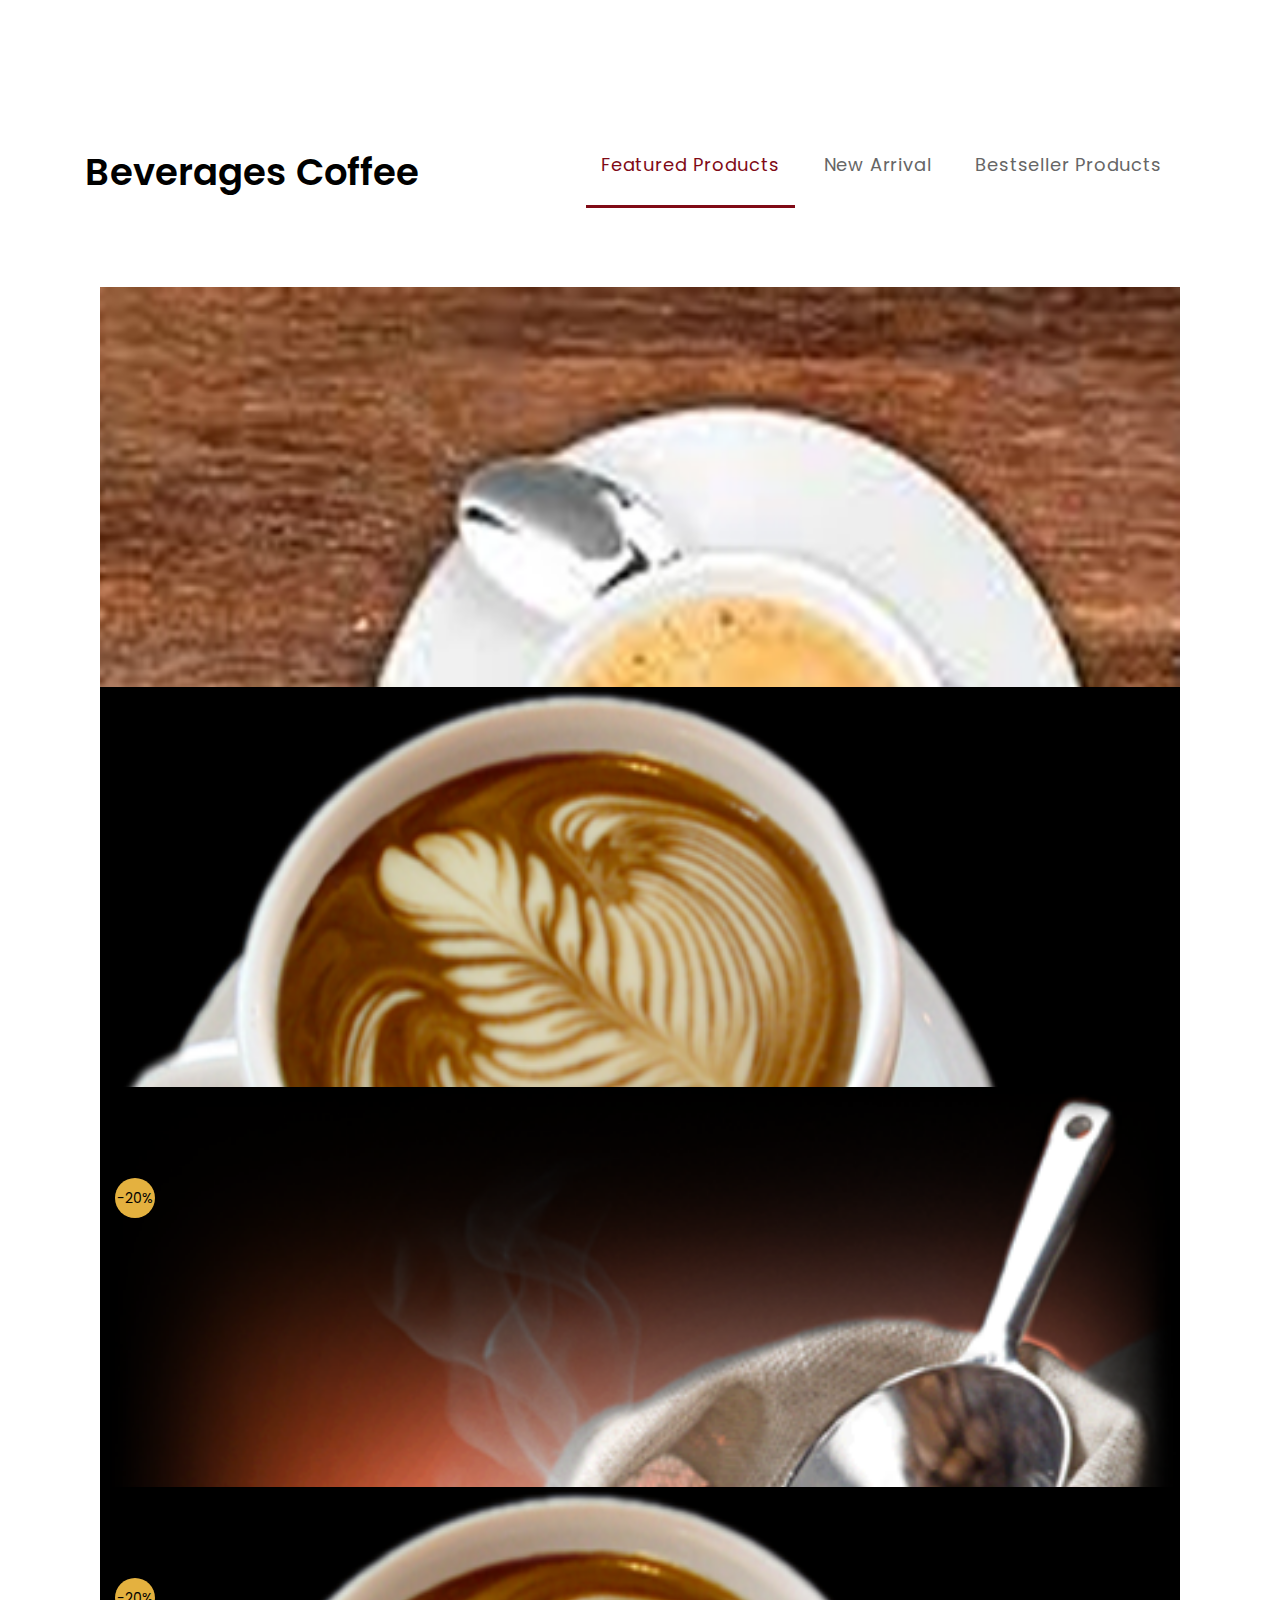
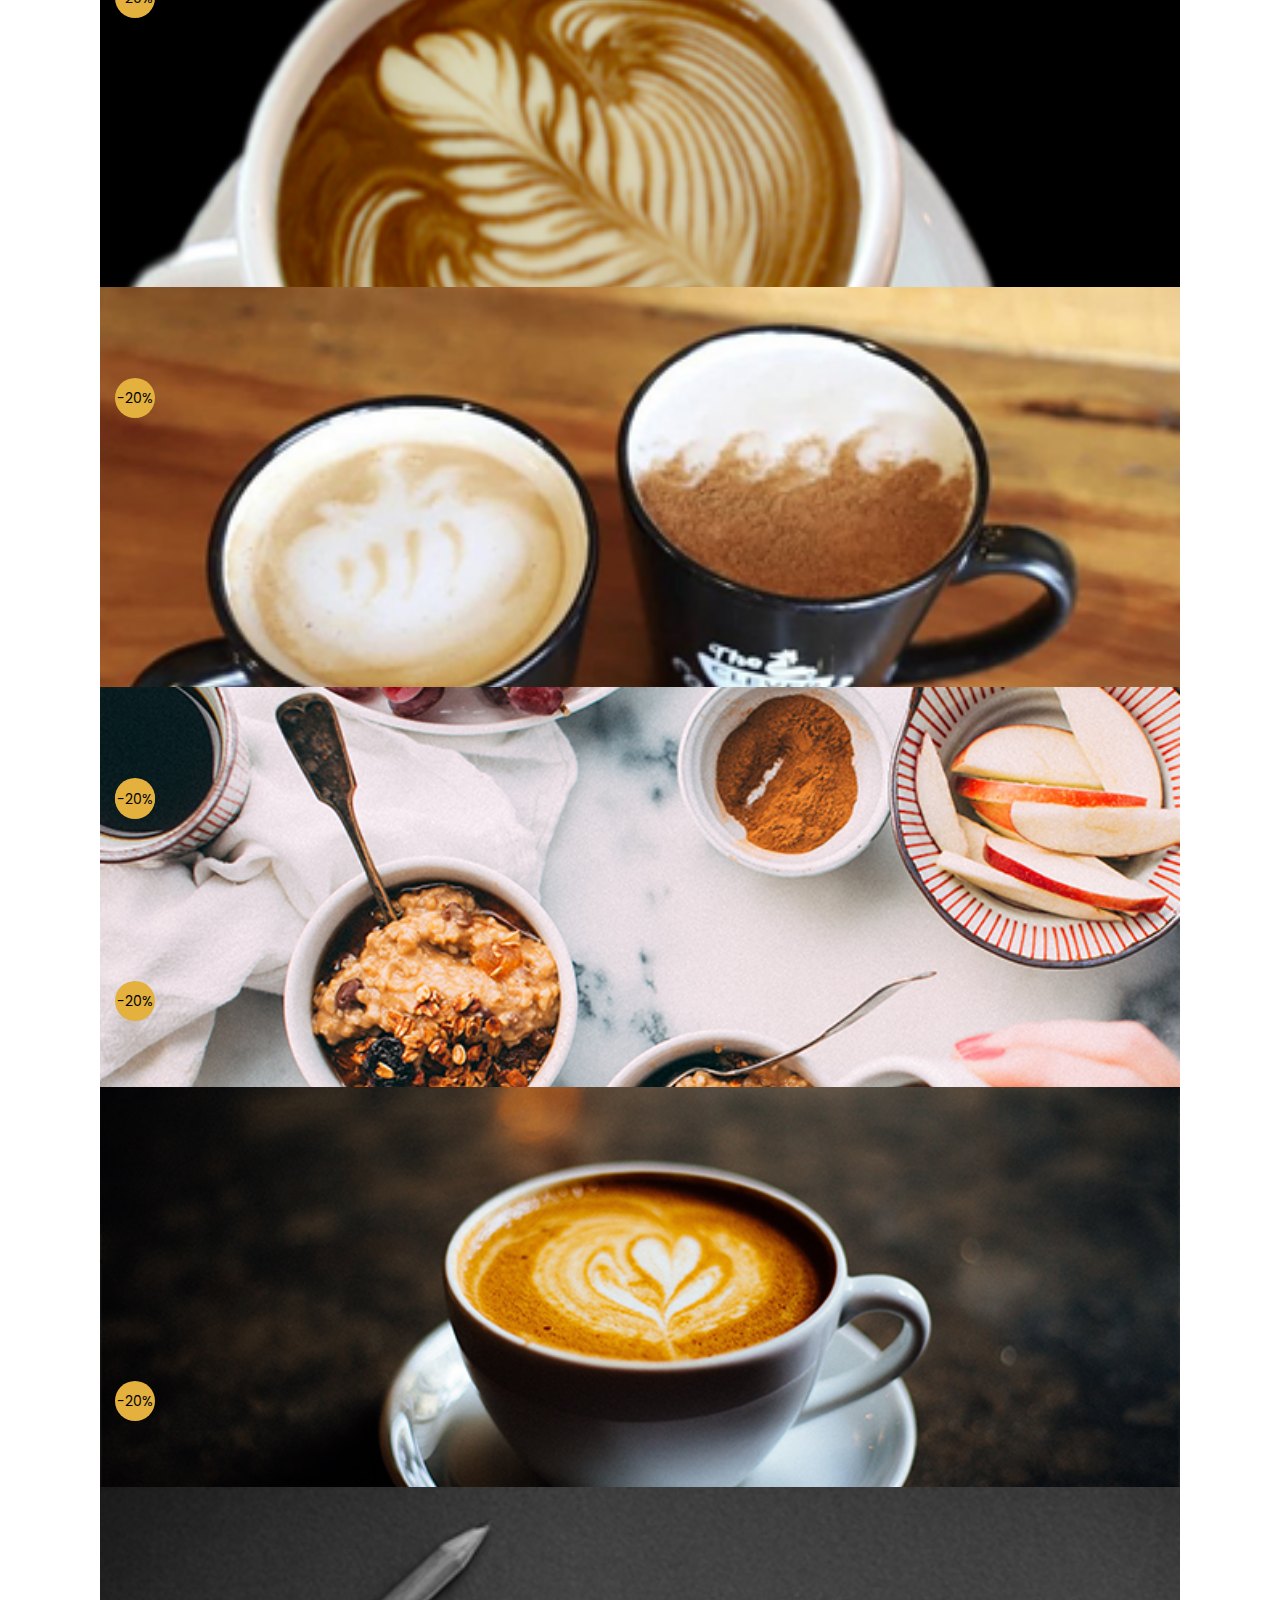
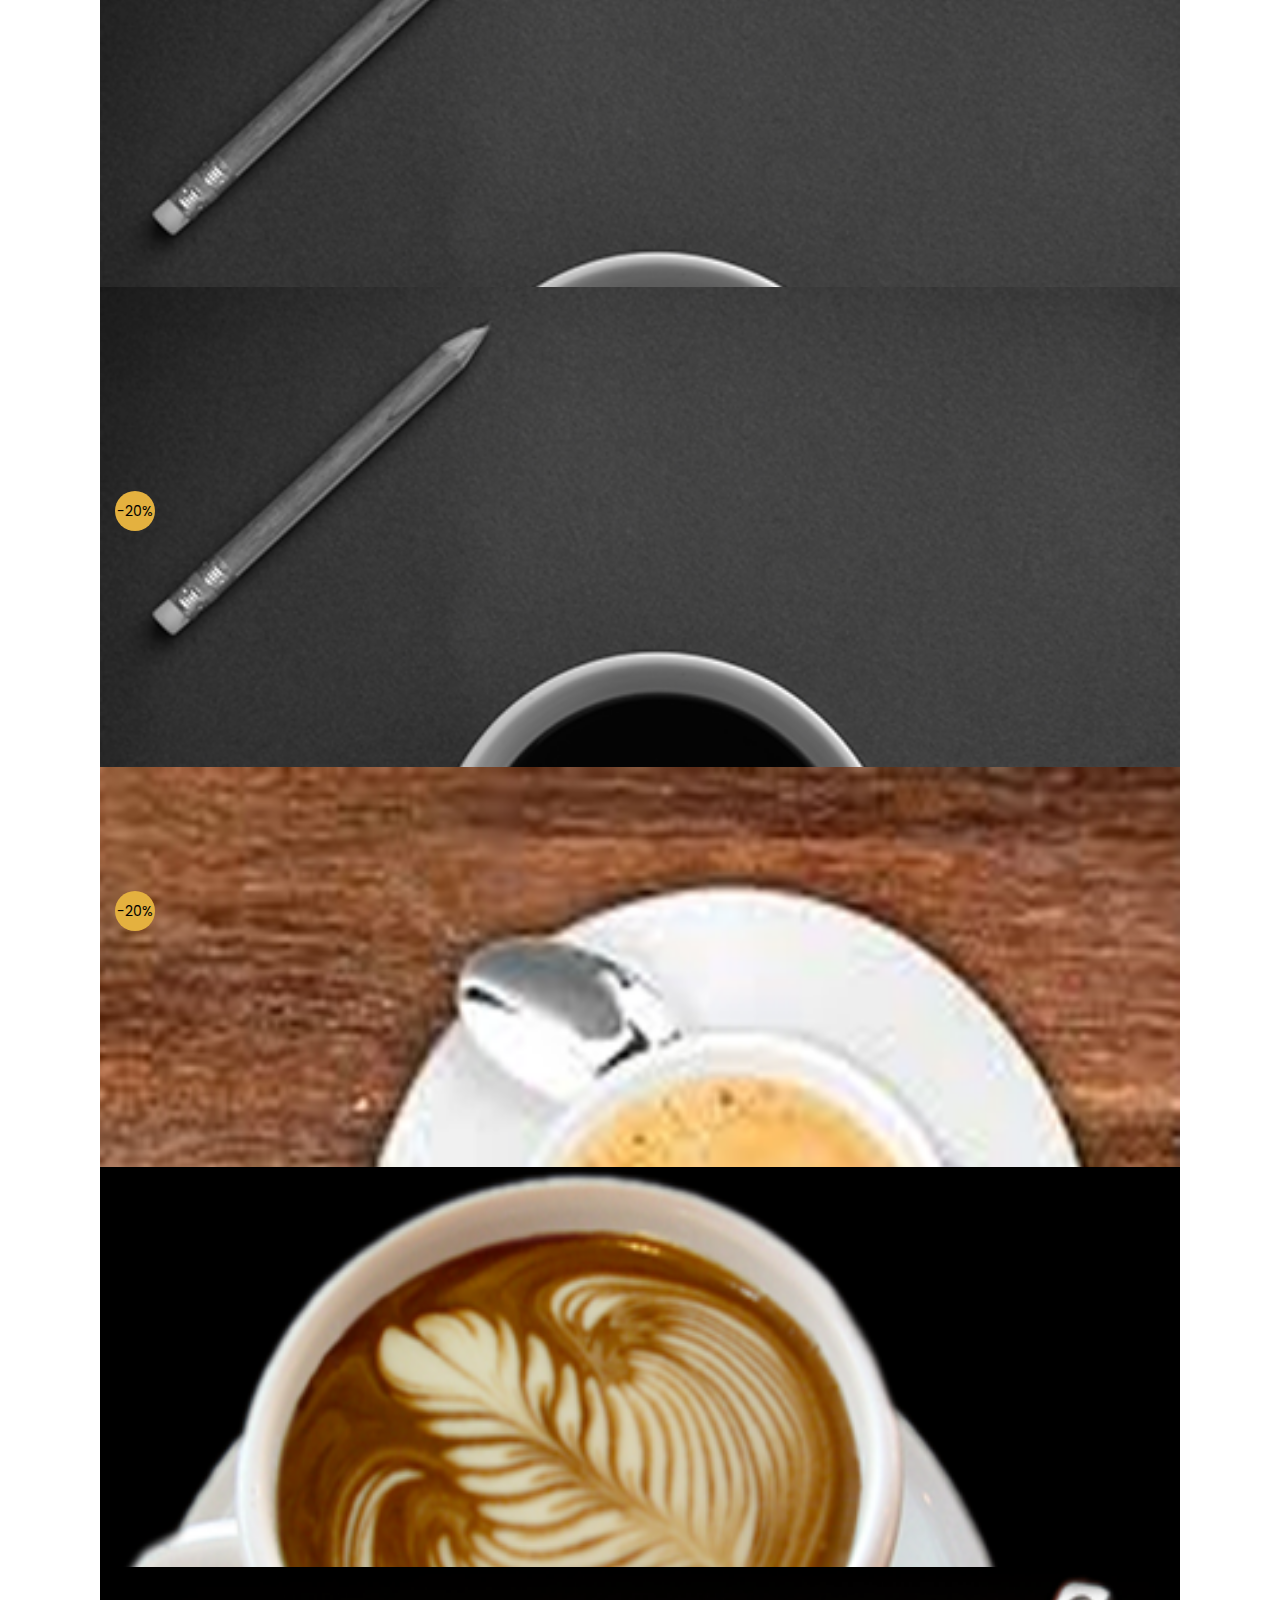
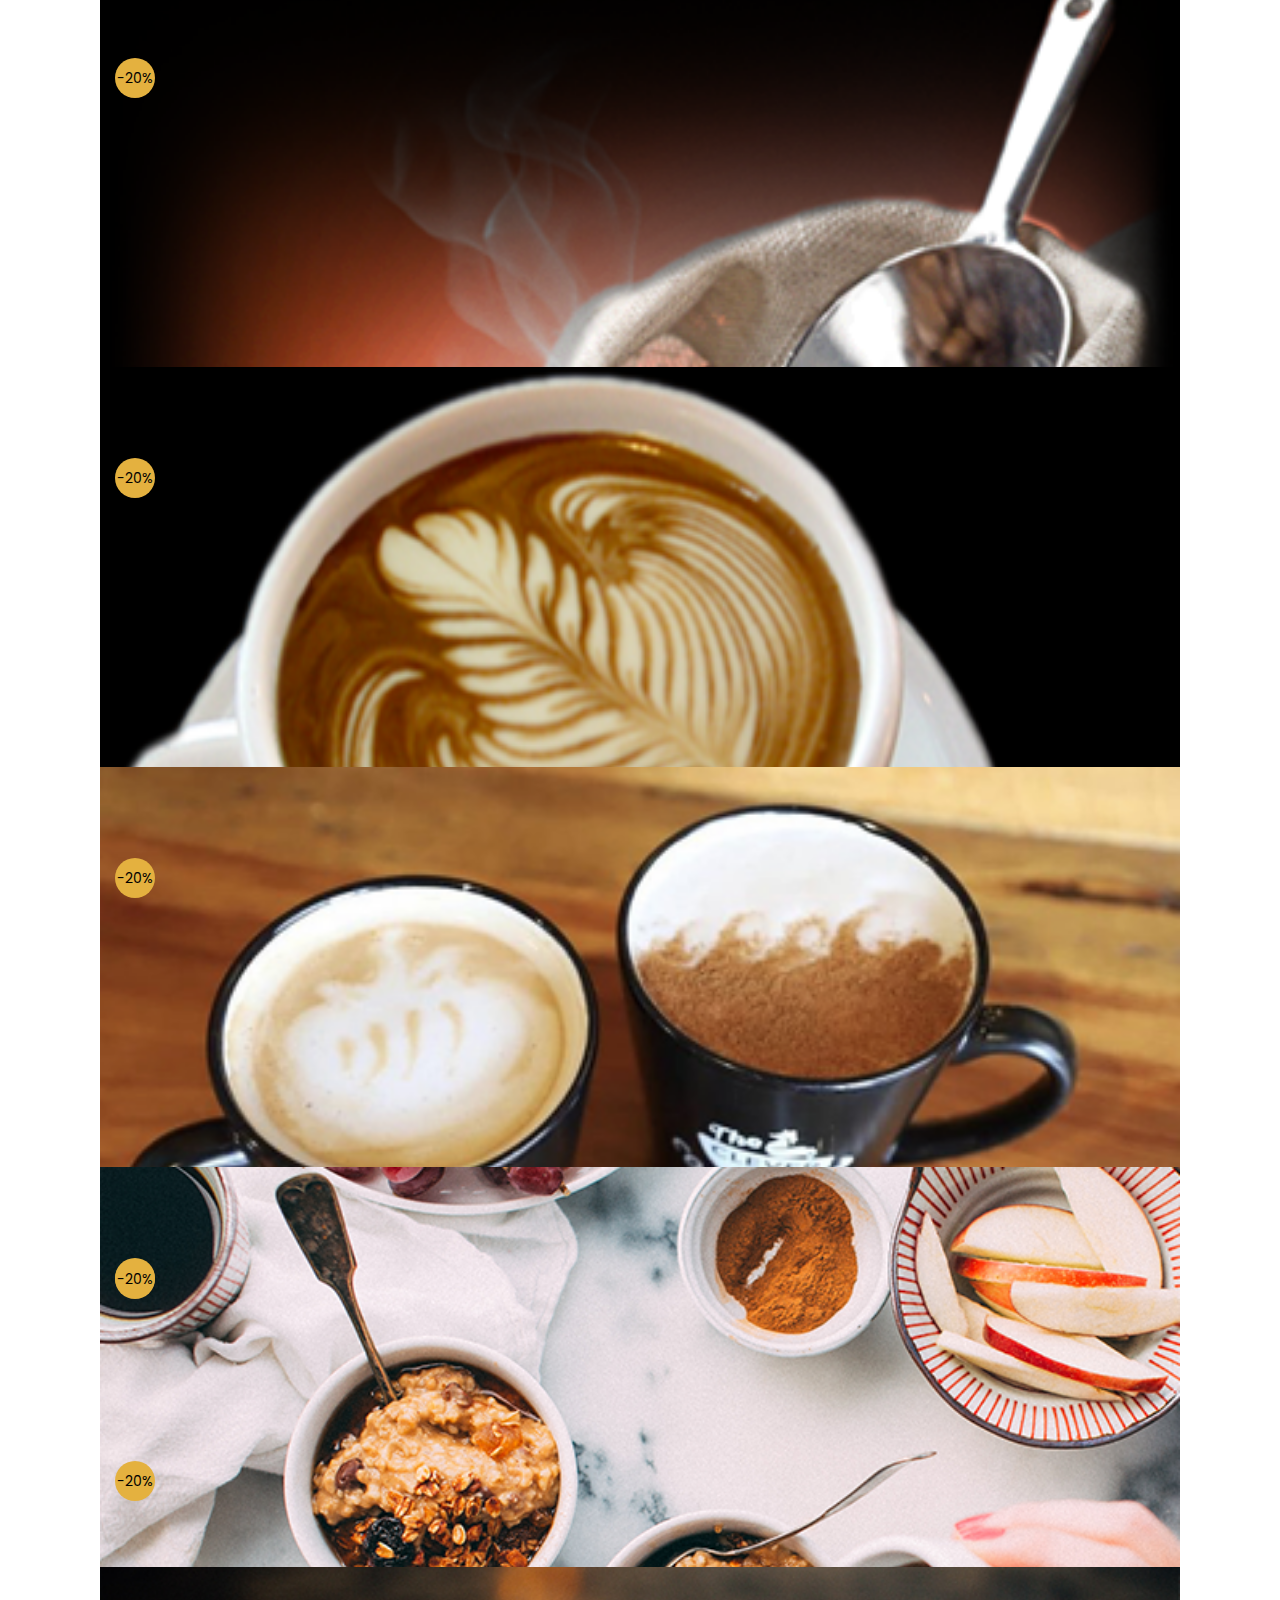
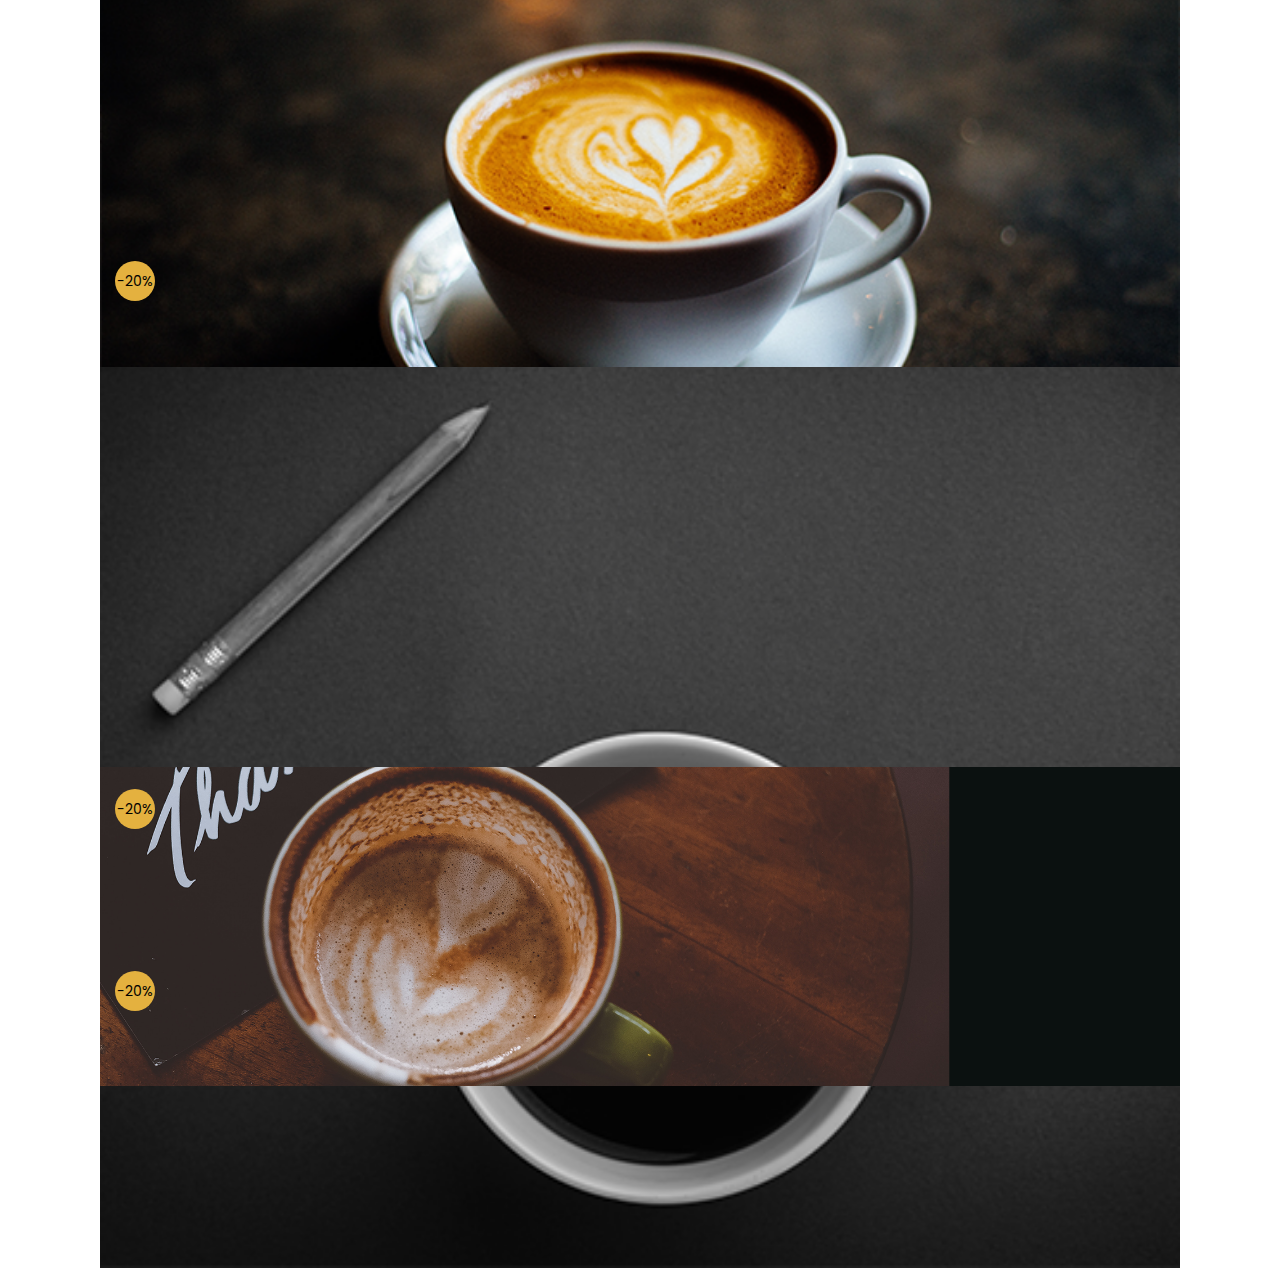
<file: e-com(wine&Coffee)/coffee.html>
<!DOCTYPE html>
<html lang="en">
    <head>
        <meta charset="UTF-8">
        <meta name="viewport" content="width=device-width, initial-scale=1.0">
        <title>Header</title>    
        <link rel="stylesheet" href="css/bootstrap.min.css" />
    <link rel="stylesheet" href="css/font-awesome.min.css" />
    <link rel="stylesheet" href="css/slick-theme.css" />
    <link rel="stylesheet" href="css/slick.css" />
    <link rel="stylesheet" href="css/style.css" />
    
    <link href="https://fonts.googleapis.com/css?family=Poppins:400,500,700,800,900&display=swap" rel="stylesheet"> 
    </head>
<body>
    

    <section id="coffee" class="products section-padding new-products">
        <div class="container">
        <h1 class="heading">Beverages Coffee</h1>
            <ul class="nav nav-tabs" id="myTab" role="tablist">
          <li class="nav-item">
            <a class="nav-link active" data-toggle="tab" href="#Featured" role="tab" aria-controls="FeaturedCoffee">Featured Products</a>
          </li>
          <li class="nav-item">
            <a class="nav-link" data-toggle="tab" href="#NewCoffee" role="tab" aria-controls="New">New Arrival</a>
          </li>
          <li class="nav-item">
            <a class="nav-link" data-toggle="tab" href="#BestsellerCoffee" role="tab" aria-controls="Bestseller">Bestseller Products</a>
          </li>
         
        </ul>
        
        <div class="tab-content">
        
          <div class="tab-pane active" id="FeaturedCoffee" role="tabpanel">
               <div class="products-slider">
                    <div class="item">
                    <div class="slide"><img src="images/coffee/img-1.png"></div>
                    <div class="icon"><a href="#"><i class="fa fa-heart-o"></i></a></div>
                    <div class="icon"><a  href="#"><i class="fa fa-eye"></i></a></div> 
                    <div class="icon"><a  href="#"><i class="fa fa-gift"></i></a></div>
                    <p class="discount">-20%</p>
                    <p class="New">new</p>
                    </div>
                    
               <div class="item">
                    <div class="slide"><img src="images/coffee/img-2.png"></div>
                    <div class="icon"><a  href="#"><i class="fa fa-heart-o"></i></a></div>
                    <div class="icon"><a  href="#"><i class="fa fa-eye"></i></a></div> 
                    <div class="icon"><a  href="#"><i class="fa fa-gift"></i></a></div>
                    <p class="discount">-20%</p>
                    <p class="New">new</p>
                    </div>
               
               <div class="item">
                    <div class="slide"><img src="images/coffee/img-3.png"></div>
                    <div class="icon"><a  href="#"><i class="fa fa-heart-o"></i></a></div>
                    <div class="icon"><a  href="#"><i class="fa fa-eye"></i></a></div> 
                    <div class="icon"><a  href="#"><i class="fa fa-gift"></i></a></div>
                    <p class="discount">-20%</p>
                    <p class="New">new</p>
                    </div>
               <div class="item">
                    <div class="slide"><img src="images/coffee/img-2.png"></div>
                    <div class="icon"><a  href="#"><i class="fa fa-heart-o"></i></a></div>
                    <div class="icon"><a  href="#"><i class="fa fa-eye"></i></a></div> 
                    <div class="icon"><a  href="#"><i class="fa fa-gift"></i></a></div>
                    <p class="discount">-20%</p>
                    <p class="New">new</p>
                    </div>
               <div class="item">
                    <div class="slide"><img src="images/coffee/img-5.png"></div>
                    <div class="icon"><a  href="#"><i class="fa fa-heart-o"></i></a></div>
                    <div class="icon"><a  href="#"><i class="fa fa-eye"></i></a></div> 
                    <div class="icon"><a  href="#"><i class="fa fa-gift"></i></a></div>
                    <p class="discount">-20%</p>
                    <p class="New">new</p>
                 </div>
               <div class="item">
                    <div class="slide"><img src="images/coffee/img-6.png"></div>
                    <div class="icon"><a  href="#"><i class="fa fa-heart-o"></i></a></div>
                    <div class="icon"><a  href="#"><i class="fa fa-eye"></i></a></div> 
                    <div class="icon"><a  href="#"><i class="fa fa-gift"></i></a></div>
                    <p class="discount">-20%</p>
                    <p class="New">new</p>
                 </div>
               <div class="item">
                    <div class="slide"><img src="images/coffee/img-7.png"></div>
                    <div class="icon"><a  href="#"><i class="fa fa-heart-o"></i></a></div>
                    <div class="icon"><a  href="#"><i class="fa fa-eye"></i></a></div> 
                    <div class="icon"><a  href="#"><i class="fa fa-gift"></i></a></div>
                    <p class="discount">-20%</p>
                    <p class="New">new</p>
                 </div>
                <div class="item">
                    <div class="slide"><img src="images/coffee/img-8.png"></div>
                    <div class="icon"><a  href="#"><i class="fa fa-heart-o"></i></a></div>
                    <div class="icon"><a  href="#"><i class="fa fa-eye"></i></a></div> 
                    <div class="icon"><a  href="#"><i class="fa fa-gift"></i></a></div>
                    <p class="discount">-20%</p>
                    <p class="New">new</p>
                 </div>
                <div class="item">
                    <div class="slide"><img src="images/coffee/img-8.png"></div>
                    <div class="icon"><a  href="#"><i class="fa fa-heart-o"></i></a></div>
                    <div class="icon"><a  href="#"><i class="fa fa-eye"></i></a></div> 
                    <div class="icon"><a href><i class="fa fa-gift"></i></a></div>
                    <p class="discount">-20%</p>
                    <p class="New">new</p>
                 </div>
                </div>
         </div>



          <!-- Bestseller -->
          <div class="tab-pane active" id="#BestsellerCoffee" role="tabpanel">
               <div class="products-slider">
                    <div class="item">
                    <div class="slide"><img src="images/coffee/img-1.png"></div>
                    <div class="icon"><a href="#"><i class="fa fa-heart-o"></i></a></div>
                    <div class="icon"><a  href="#"><i class="fa fa-eye"></i></a></div> 
                    <div class="icon"><a  href="#"><i class="fa fa-gift"></i></a></div>
                    <p class="discount">-20%</p>
                    <p class="New">new</p>
                    </div>
                    
               <div class="item">
                    <div class="slide"><img src="images/coffee/img-2.png"></div>
                    <div class="icon"><a  href="#"><i class="fa fa-heart-o"></i></a></div>
                    <div class="icon"><a  href="#"><i class="fa fa-eye"></i></a></div> 
                    <div class="icon"><a  href="#"><i class="fa fa-gift"></i></a></div>
                    <p class="discount">-20%</p>
                    <p class="New">new</p>
                    </div>
               
               <div class="item">
                    <div class="slide"><img src="images/coffee/img-3.png"></div>
                    <div class="icon"><a  href="#"><i class="fa fa-heart-o"></i></a></div>
                    <div class="icon"><a  href="#"><i class="fa fa-eye"></i></a></div> 
                    <div class="icon"><a  href="#"><i class="fa fa-gift"></i></a></div>
                    <p class="discount">-20%</p>
                    <p class="New">new</p>
                    </div>
               <div class="item">
                    <div class="slide"><img src="images/coffee/img-2.png" object-fir:cover ></div>
                    <div class="icon"><a  href="#"><i class="fa fa-heart-o"></i></a></div>
                    <div class="icon"><a  href="#"><i class="fa fa-eye"></i></a></div> 
                    <div class="icon"><a  href="#"><i class="fa fa-gift"></i></a></div>
                    <p class="discount">-20%</p>
                    <p class="New">new</p>
                    </div>
               <div class="item">
                    <div class="slide"><img src="images/coffee/img-5.png"></div>
                    <div class="icon"><a  href="#"><i class="fa fa-heart-o"></i></a></div>
                    <div class="icon"><a  href="#"><i class="fa fa-eye"></i></a></div> 
                    <div class="icon"><a  href="#"><i class="fa fa-gift"></i></a></div>
                    <p class="discount">-20%</p>
                    <p class="New">new</p>
                 </div>
               <div class="item">
                    <div class="slide"><img src="images/coffee/img-6.png"></div>
                    <div class="icon"><a  href="#"><i class="fa fa-heart-o"></i></a></div>
                    <div class="icon"><a  href="#"><i class="fa fa-eye"></i></a></div> 
                    <div class="icon"><a  href="#"><i class="fa fa-gift"></i></a></div>
                    <p class="discount">-20%</p>
                    <p class="New">new</p>
                 </div>
               <div class="item">
                    <div class="slide"><img src="images/coffee/img-7.png"></div>
                    <div class="icon"><a  href="#"><i class="fa fa-heart-o"></i></a></div>
                    <div class="icon"><a  href="#"><i class="fa fa-eye"></i></a></div> 
                    <div class="icon"><a  href="#"><i class="fa fa-gift"></i></a></div>
                    <p class="discount">-20%</p>
                    <p class="New">new</p>
                 </div>
                <div class="item">
                    <div class="slide"><img src="images/coffee/img-8.png"></div>
                    <div class="icon"><a  href="#"><i class="fa fa-heart-o"></i></a></div>
                    <div class="icon"><a  href="#"><i class="fa fa-eye"></i></a></div> 
                    <div class="icon"><a  href="#"><i class="fa fa-gift"></i></a></div>
                    <p class="discount">-20%</p>
                    <p class="New">new</p>
                 </div>
                <div class="item">
                    <div class="slide"><img src="images/coffee/img-10.png"></div>
                    <div class="icon"><a  href="#"><i class="fa fa-heart-o"></i></a></div>
                    <div class="icon"><a  href="#"><i class="fa fa-eye"></i></a></div> 
                    <div class="icon"><a href><i class="fa fa-gift"></i></a></div>
                    <p class="discount">-20%</p>
                    <p class="New">new</p>
                 </div>
                </div>
          </div>
        </div>
        </div>
        </section>

</body>
</html>
</file>
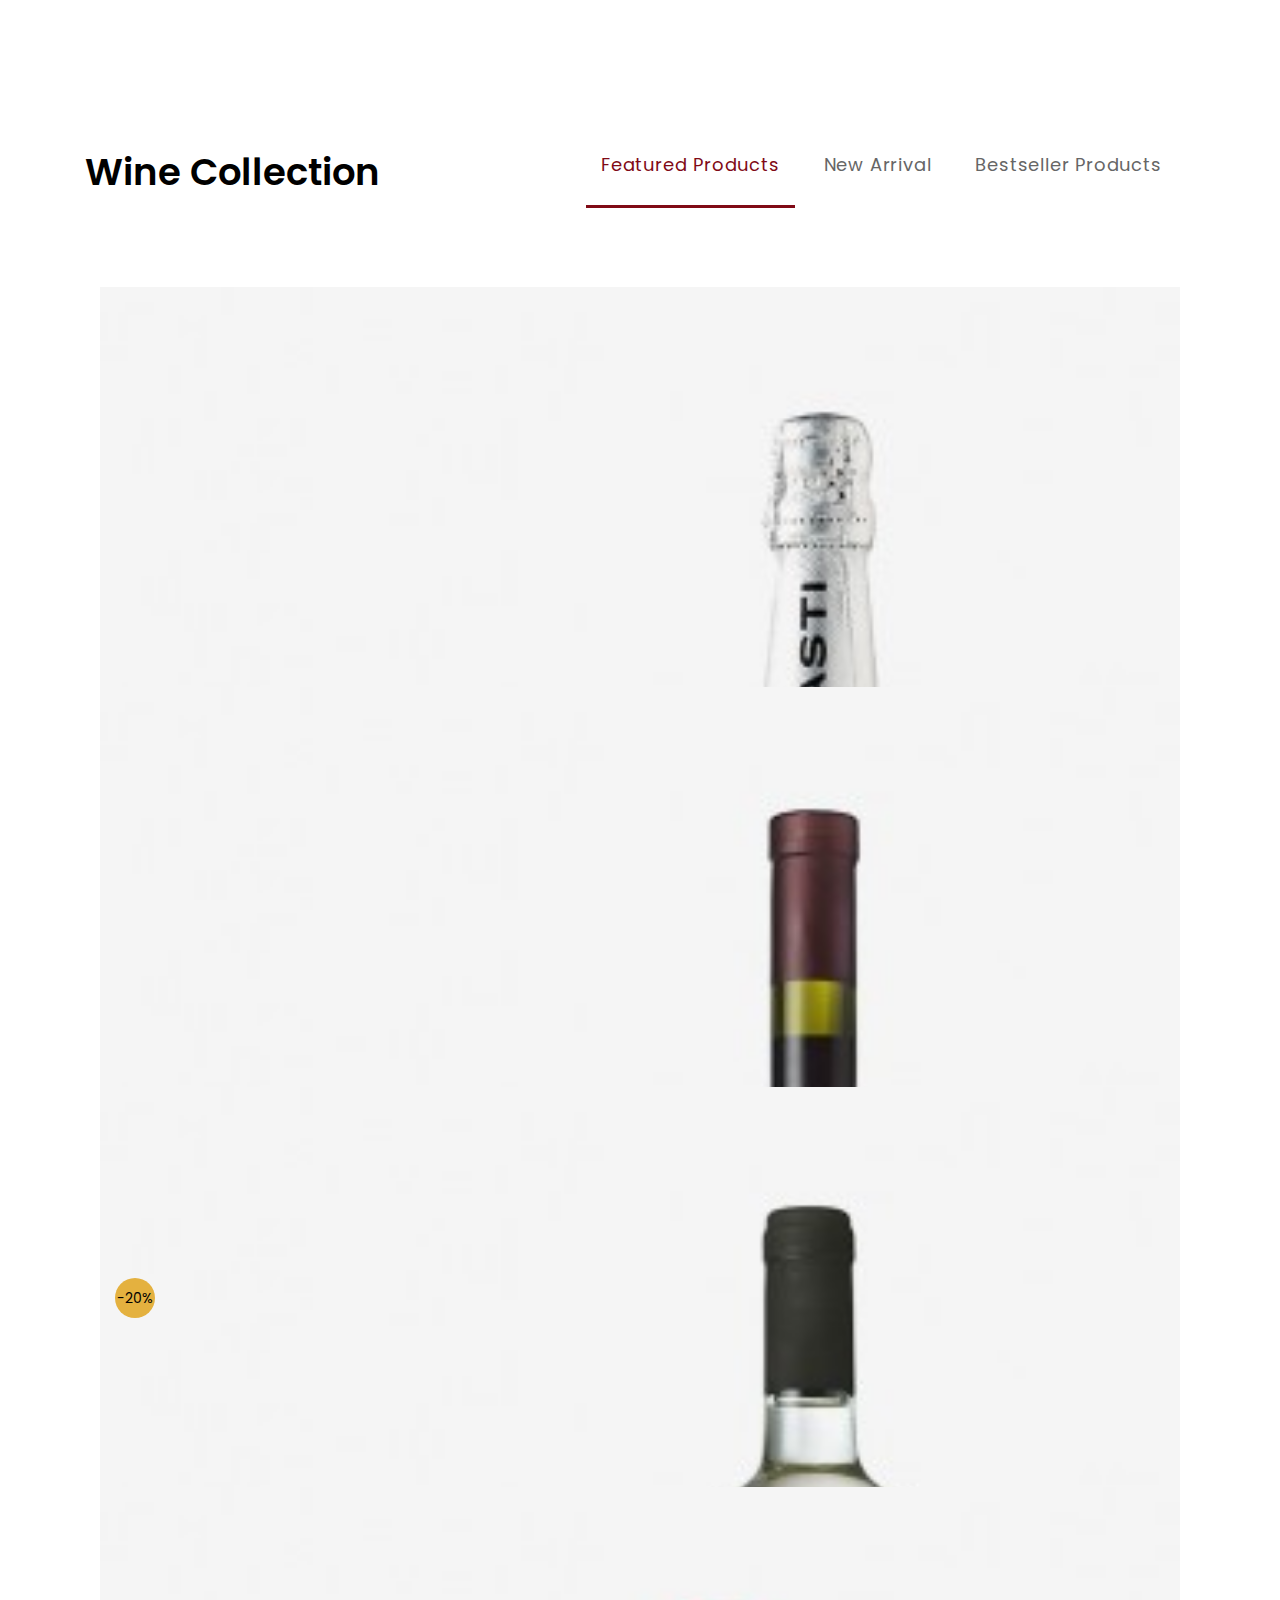
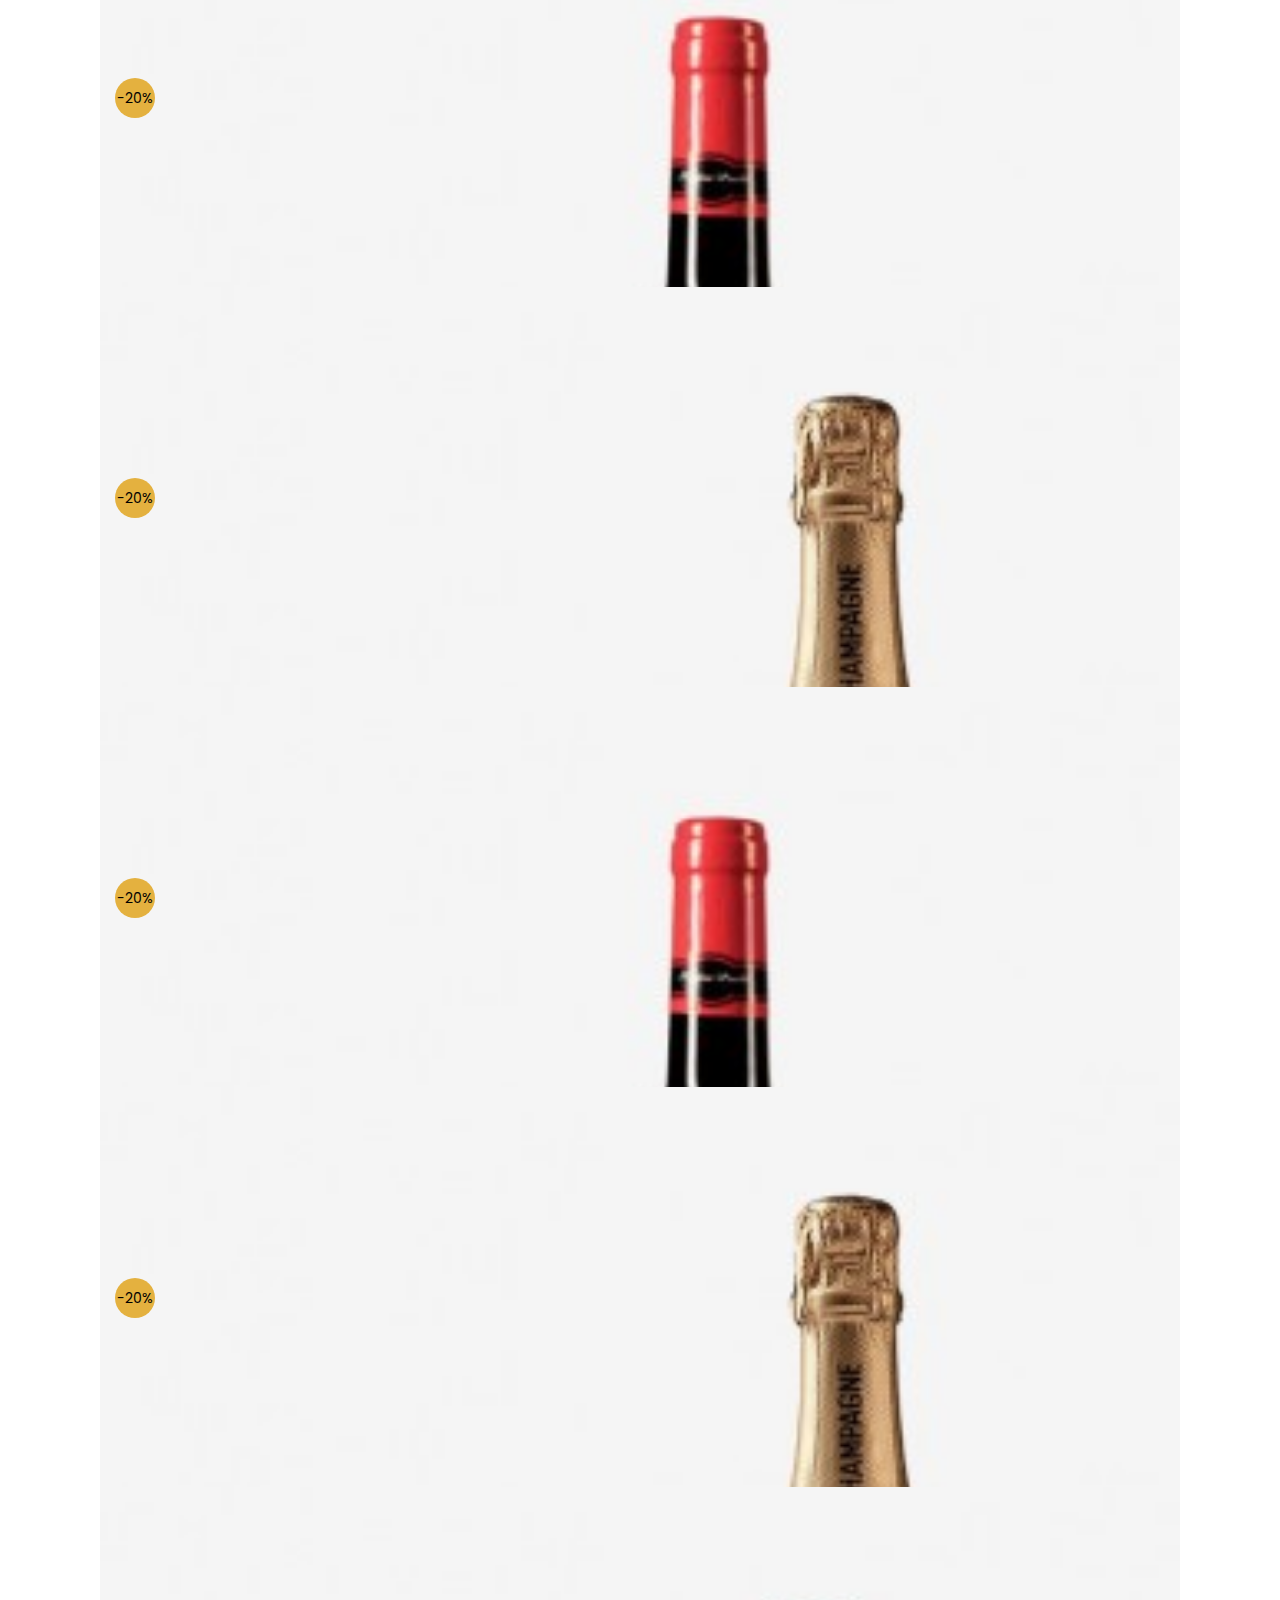
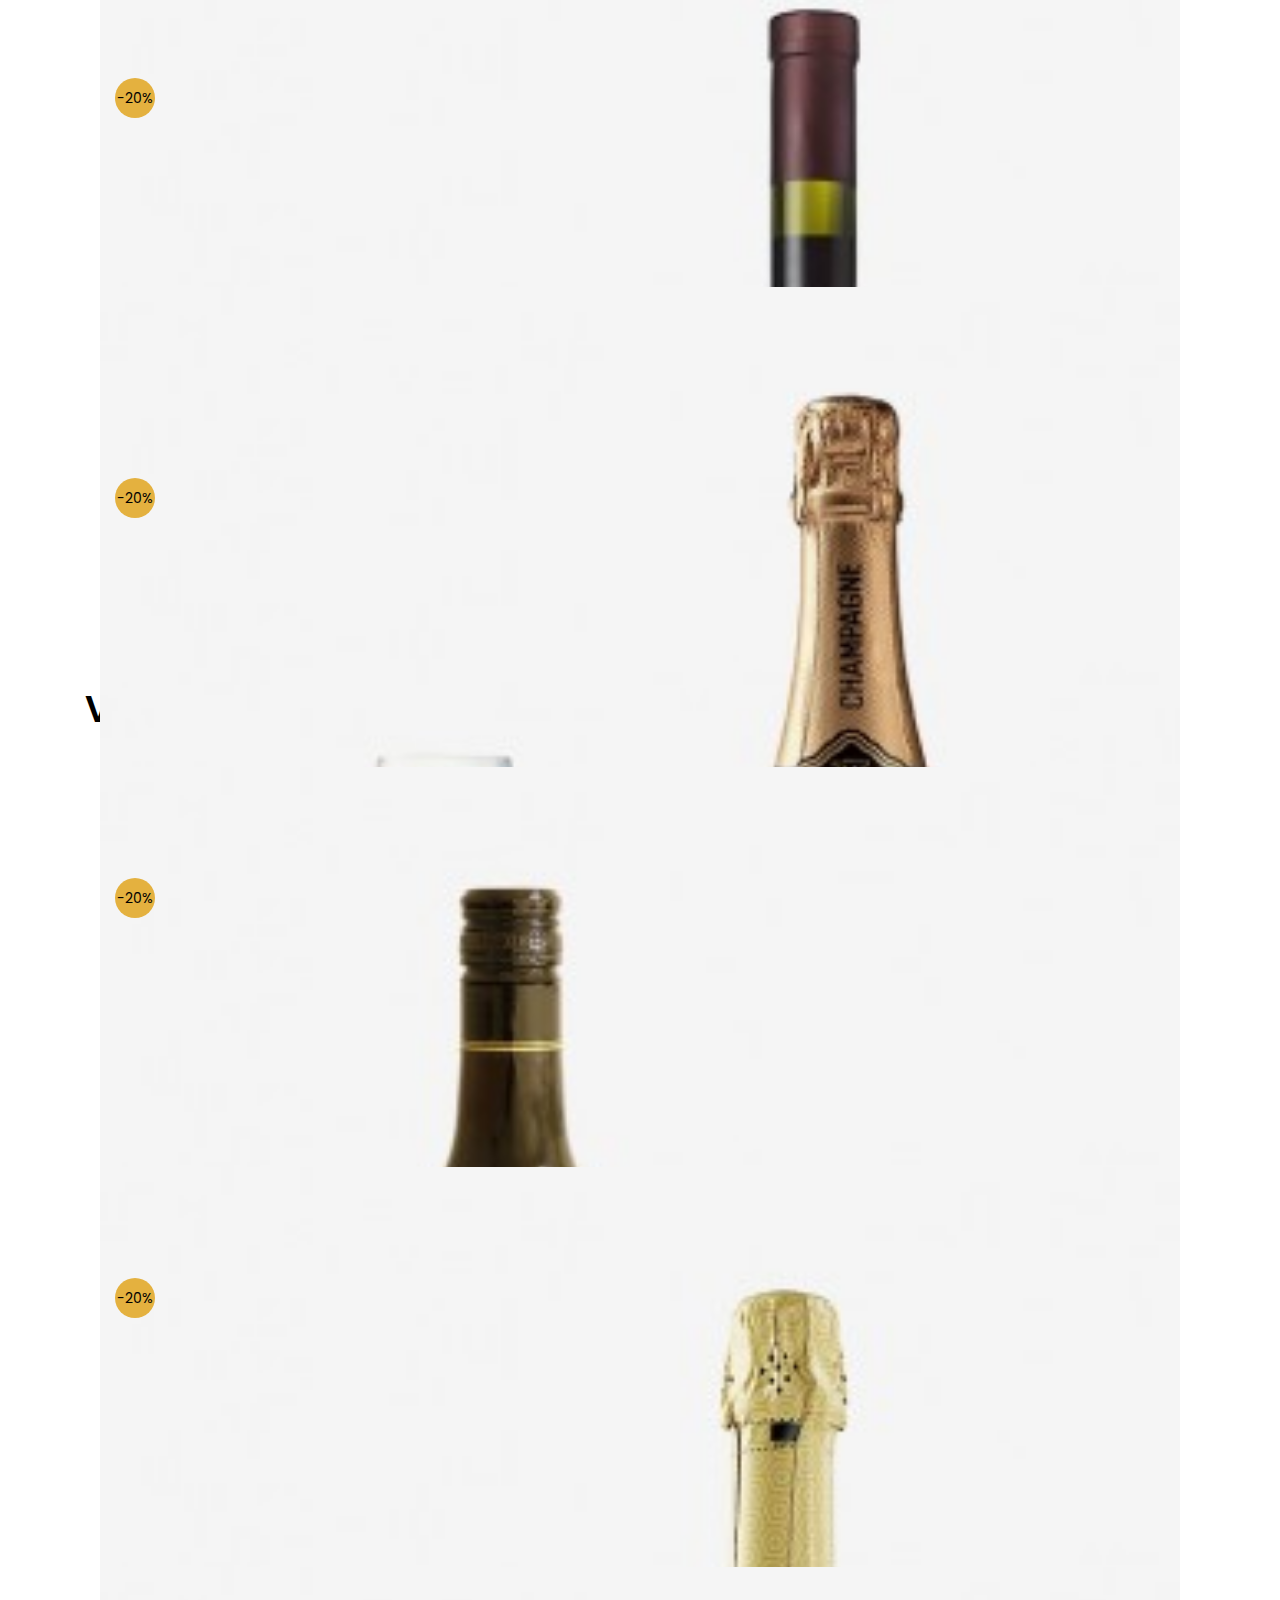
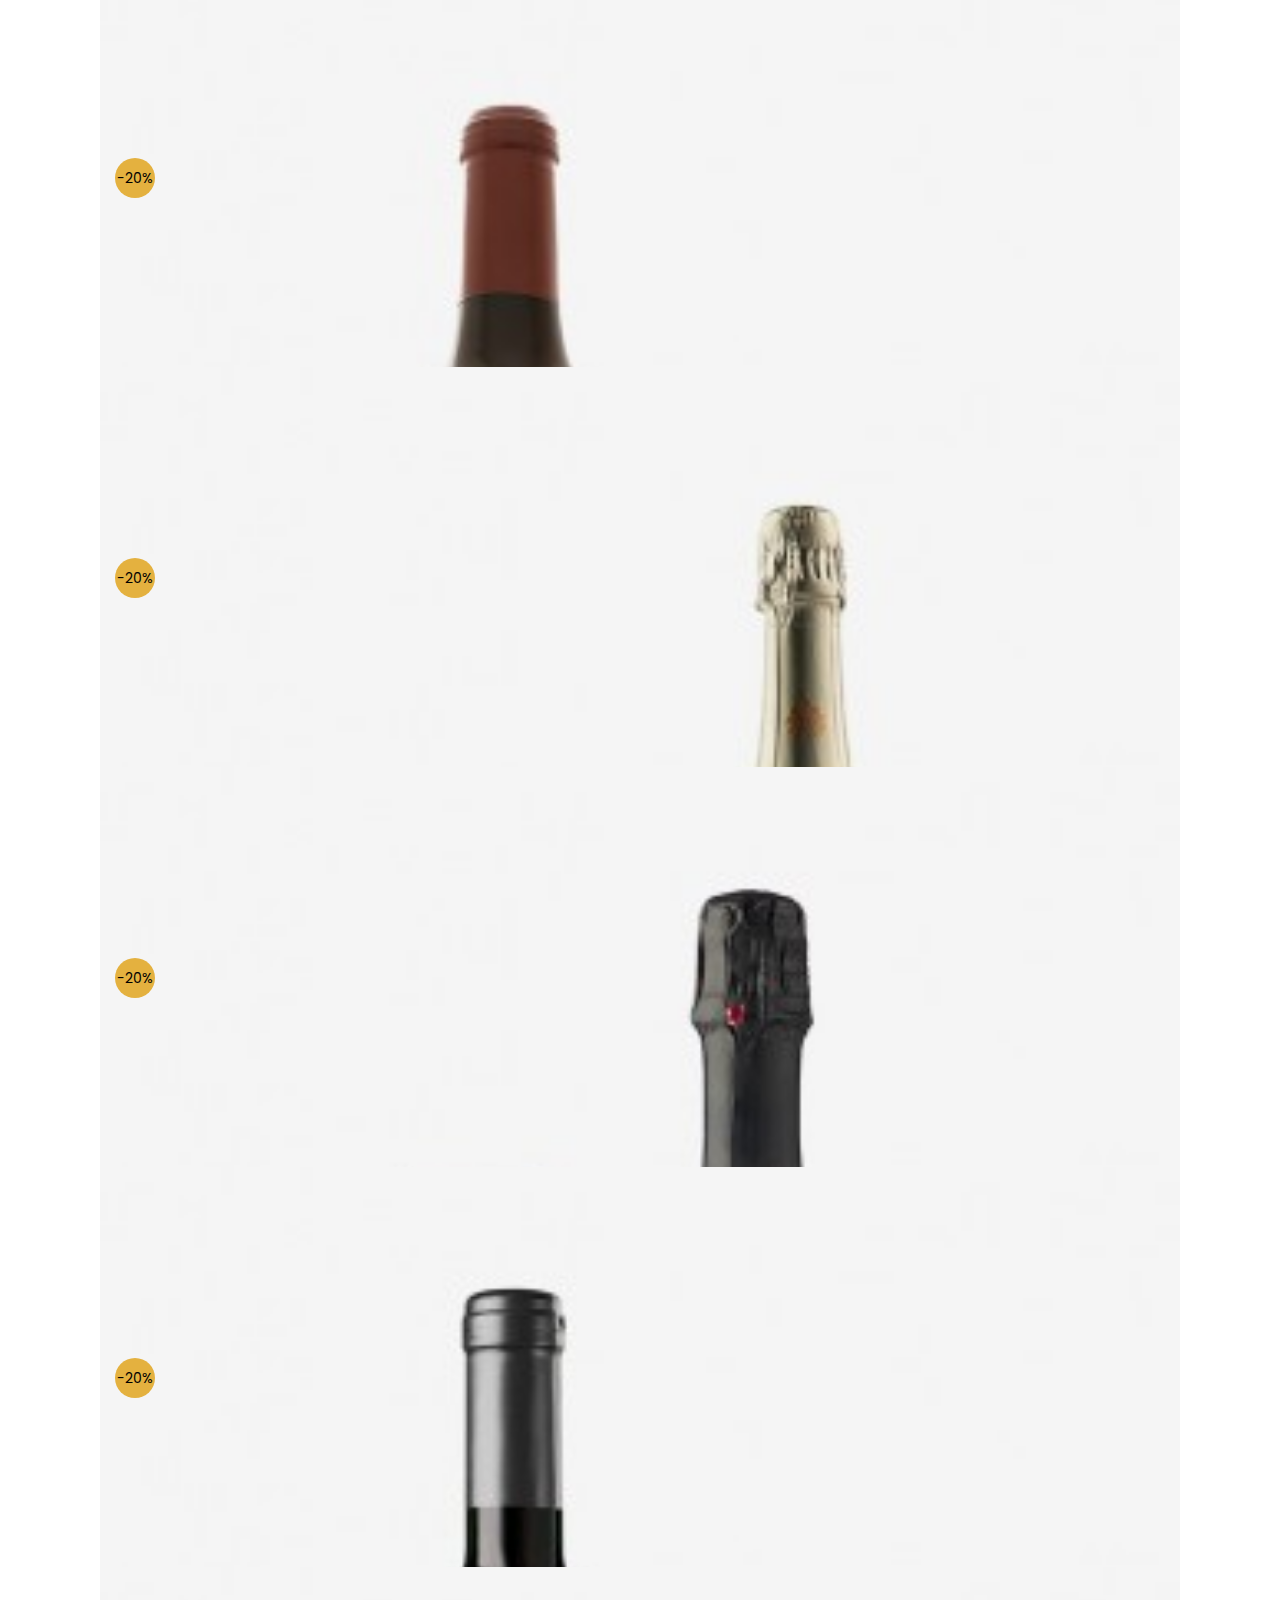
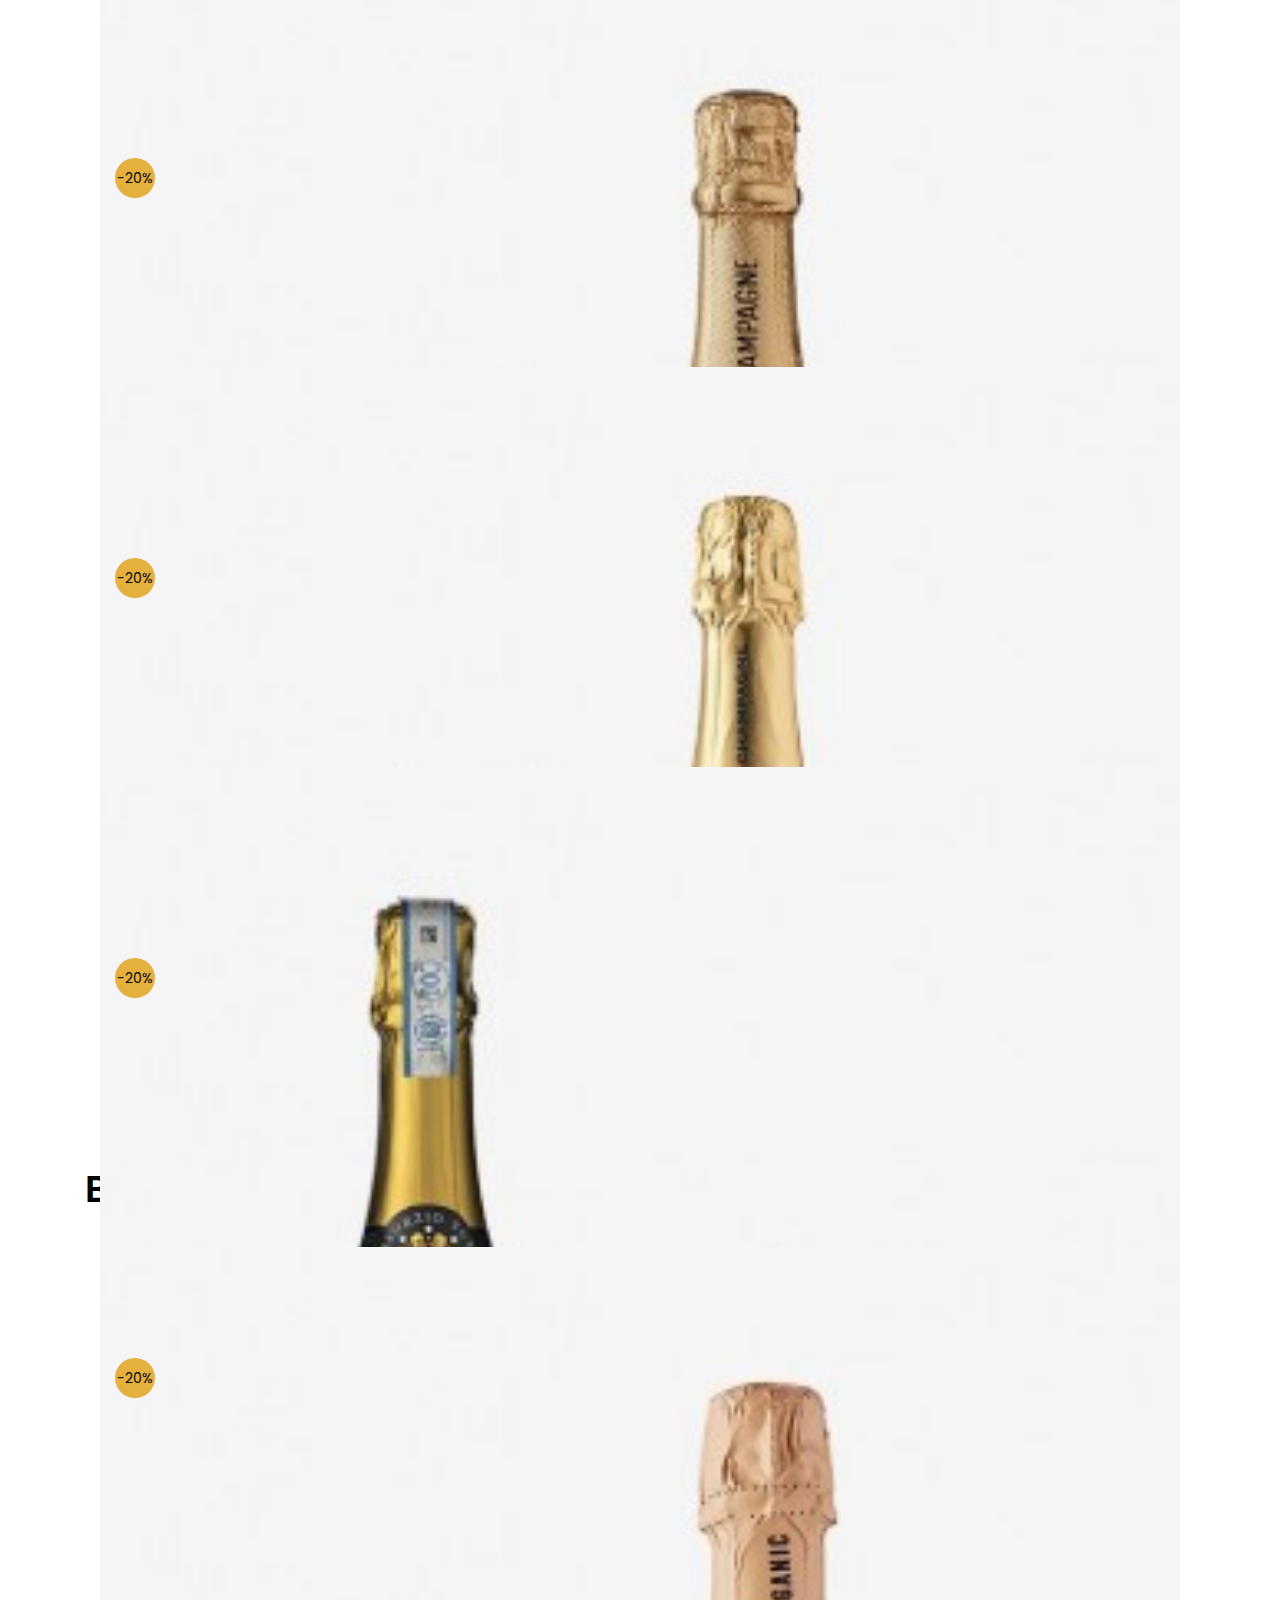
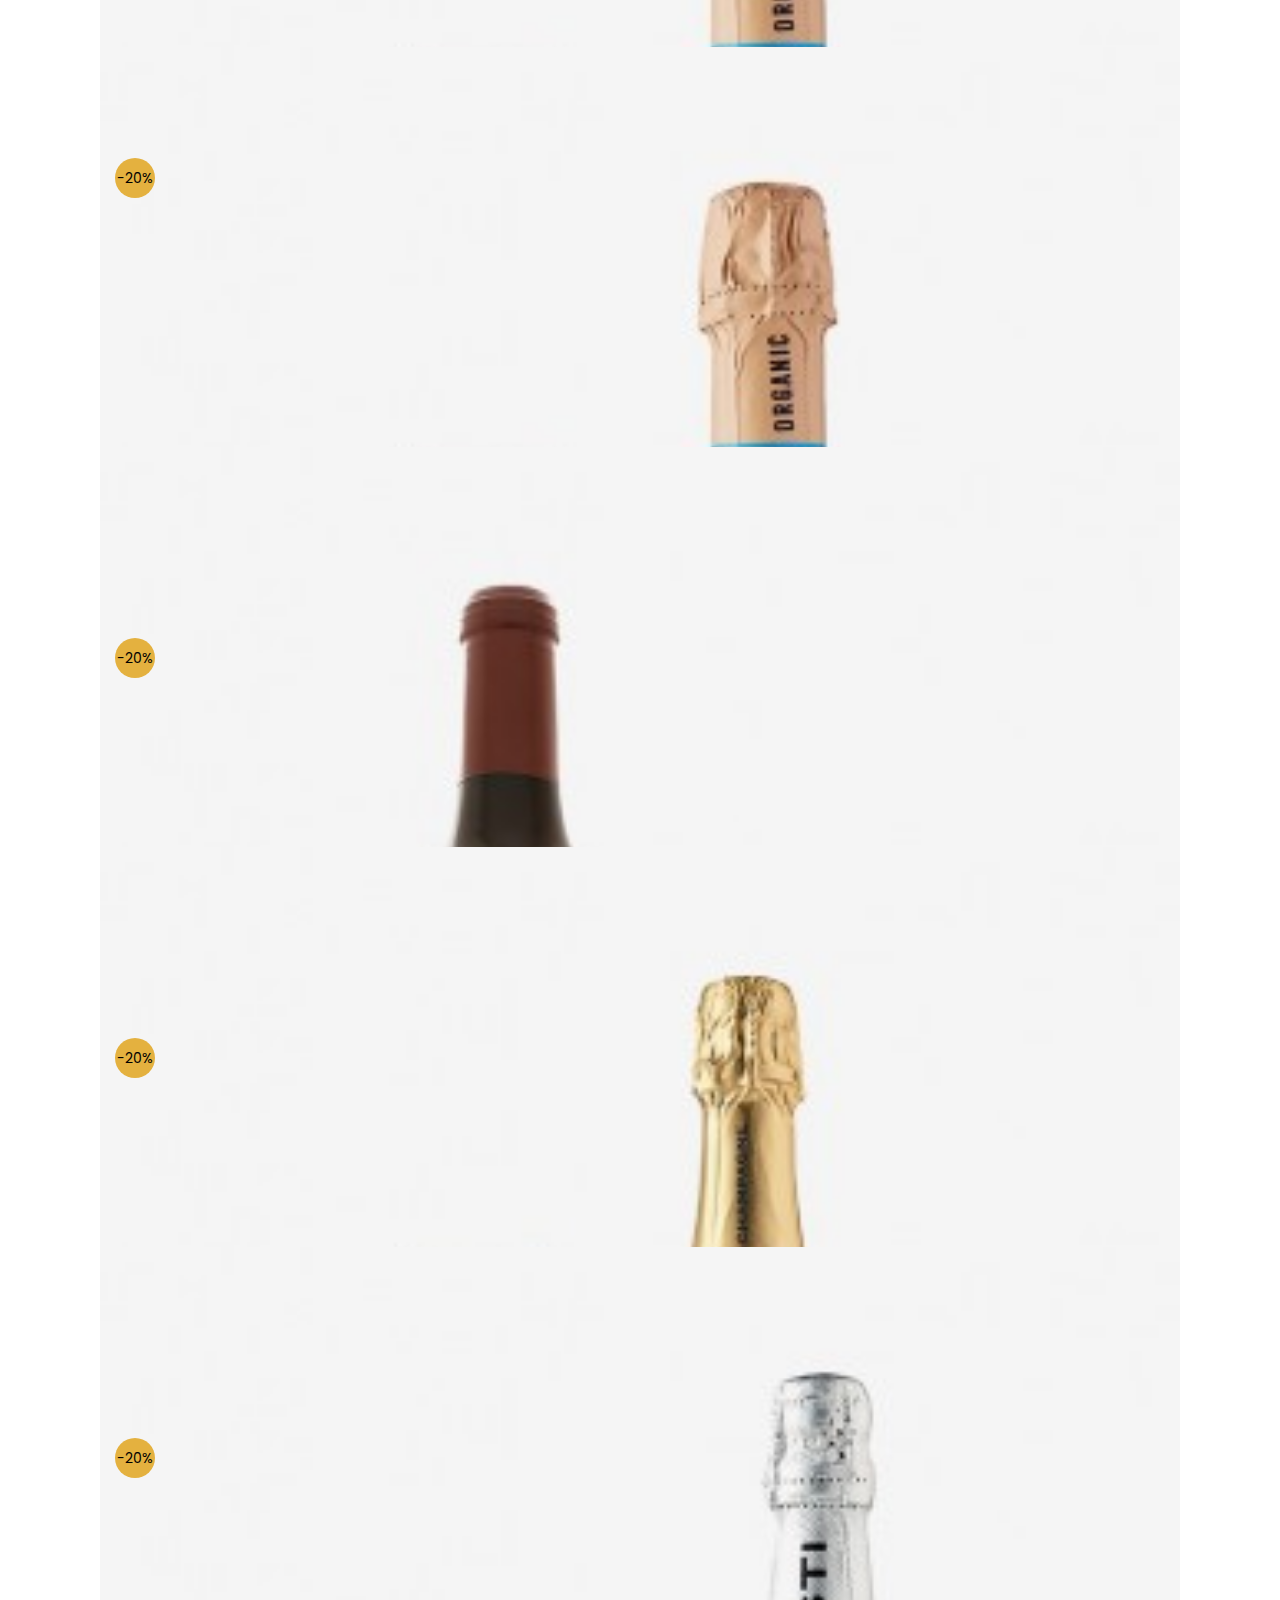
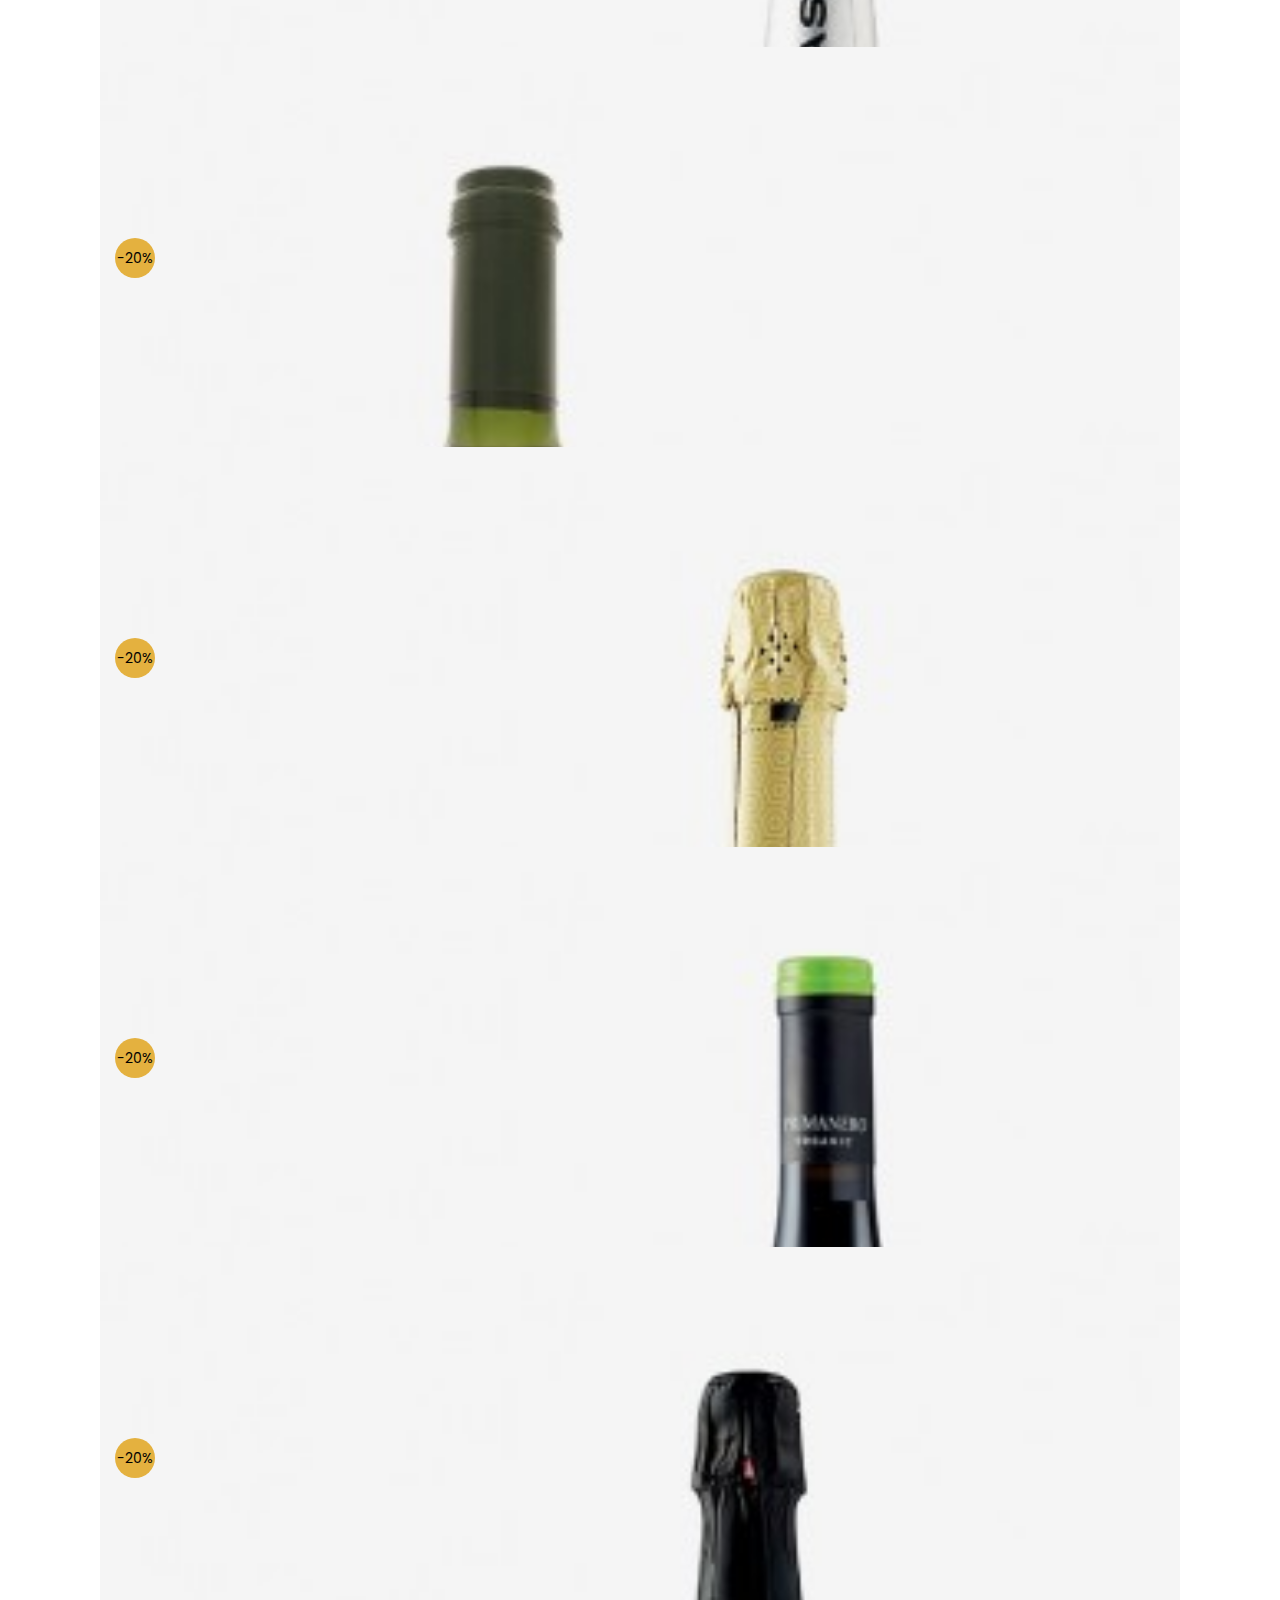
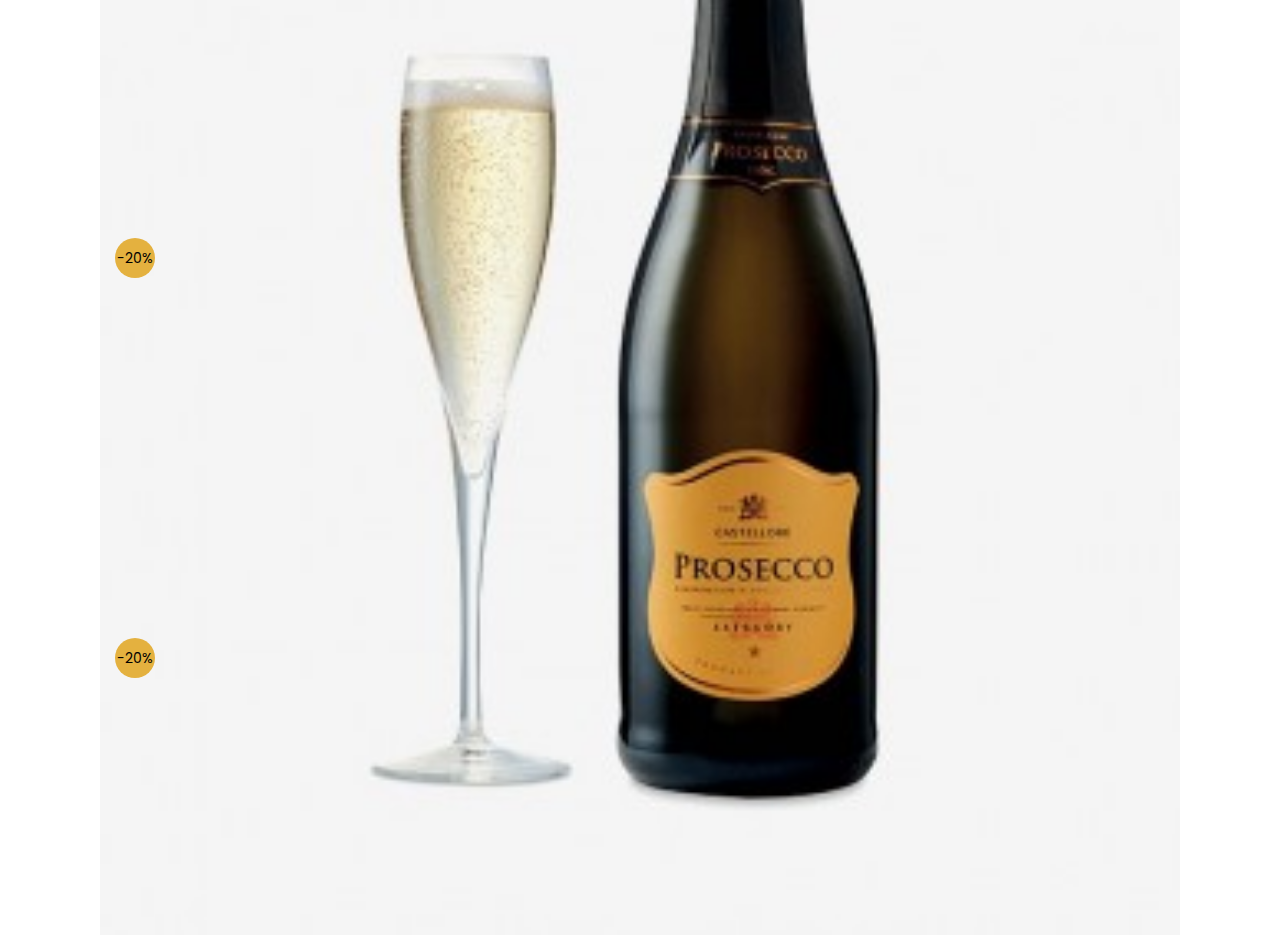
<file: e-com(wine&Coffee)/products.html>
<!DOCTYPE html>
<html lang="en">
    <head>
        <meta charset="UTF-8">
        <meta name="viewport" content="width=device-width, initial-scale=1.0">
        <title>Header</title>    
        <link rel="stylesheet" href="css/bootstrap.min.css" />
    <link rel="stylesheet" href="css/font-awesome.min.css" />
    <link rel="stylesheet" href="css/slick-theme.css" />
    <link rel="stylesheet" href="css/slick.css" />
    <link rel="stylesheet" href="css/style.css" />
    
    <link href="https://fonts.googleapis.com/css?family=Poppins:400,500,700,800,900&display=swap" rel="stylesheet"> 
    </head>
<body>
    

    <section id="product" class="products section-padding new-products">
        <div class="container">
        <h1 class="heading">Wine Collection</h1>
            <ul class="nav nav-tabs" id="myTab" role="tablist">
          <li class="nav-item">
            <a class="nav-link active" data-toggle="tab" href="#Featured" role="tab" aria-controls="Featured">Featured Products</a>
          </li>
          <li class="nav-item">
            <a class="nav-link" data-toggle="tab" href="#New" role="tab" aria-controls="New">New Arrival</a>
          </li>
          <li class="nav-item">
            <a class="nav-link" data-toggle="tab" href="#Bestseller" role="tab" aria-controls="Bestseller">Bestseller Products</a>
          </li>
         
        </ul>
        
        <div class="tab-content">
        
          <div class="tab-pane active" id="Featured" role="tabpanel">
            <div class="products-slider">
             <div class="item">
             <div class="slide"><img src="images/wine/prodects-3.jpg"></div>
             <div class="icon"><a href="#"><i class="fa fa-heart-o"></i></a></div>
             <div class="icon"><a  href="#"><i class="fa fa-eye"></i></a></div> 
             <div class="icon"><a  href="#"><i class="fa fa-gift"></i></a></div>
             <p class="discount">-20%</p>
             <p class="New">new</p>
             </div>
             
        <div class="item">
             <div class="slide"><img src="images/wine/prodects-4.jpg"></div>
             <div class="icon"><a  href="#"><i class="fa fa-heart-o"></i></a></div>
             <div class="icon"><a  href="#"><i class="fa fa-eye"></i></a></div> 
             <div class="icon"><a  href="#"><i class="fa fa-gift"></i></a></div>
             <p class="discount">-20%</p>
             <p class="New">new</p>
             </div>
        
        <div class="item">
             <div class="slide"><img src="images/wine/43-home_default.jpg"></div>
             <div class="icon"><a  href="#"><i class="fa fa-heart-o"></i></a></div>
             <div class="icon"><a  href="#"><i class="fa fa-eye"></i></a></div> 
             <div class="icon"><a  href="#"><i class="fa fa-gift"></i></a></div>
             <p class="discount">-20%</p>
             <p class="New">new</p>
             </div>
        <div class="item">
             <div class="slide"><img src="images/wine/48-home_default.jpg"></div>
             <div class="icon"><a  href="#"><i class="fa fa-heart-o"></i></a></div>
             <div class="icon"><a  href="#"><i class="fa fa-eye"></i></a></div> 
             <div class="icon"><a  href="#"><i class="fa fa-gift"></i></a></div>
             <p class="discount">-20%</p>
             <p class="New">new</p>
             </div>
        <div class="item">
             <div class="slide"><img src="images/wine/49-home_default.jpg"></div>
             <div class="icon"><a  href="#"><i class="fa fa-heart-o"></i></a></div>
             <div class="icon"><a  href="#"><i class="fa fa-eye"></i></a></div> 
             <div class="icon"><a  href="#"><i class="fa fa-gift"></i></a></div>
             <p class="discount">-20%</p>
             <p class="New">new</p>
          </div>
        <div class="item">
             <div class="slide"><img src="images/wine/48-home_default.jpg"></div>
             <div class="icon"><a  href="#"><i class="fa fa-heart-o"></i></a></div>
             <div class="icon"><a  href="#"><i class="fa fa-eye"></i></a></div> 
             <div class="icon"><a  href="#"><i class="fa fa-gift"></i></a></div>
             <p class="discount">-20%</p>
             <p class="New">new</p>
          </div>
        <div class="item">
             <div class="slide"><img src="images/wine/49-home_default.jpg"></div>
             <div class="icon"><a  href="#"><i class="fa fa-heart-o"></i></a></div>
             <div class="icon"><a  href="#"><i class="fa fa-eye"></i></a></div> 
             <div class="icon"><a  href="#"><i class="fa fa-gift"></i></a></div>
             <p class="discount">-20%</p>
             <p class="New">new</p>
          </div>
         <div class="item">
             <div class="slide"><img src="images/wine/prodects-4.jpg"></div>
             <div class="icon"><a  href="#"><i class="fa fa-heart-o"></i></a></div>
             <div class="icon"><a  href="#"><i class="fa fa-eye"></i></a></div> 
             <div class="icon"><a  href="#"><i class="fa fa-gift"></i></a></div>
             <p class="discount">-20%</p>
             <p class="New">new</p>
          </div>
         <div class="item">
             <div class="slide"><img src="images/wine/49-home_default.jpg"></div>
             <div class="icon"><a  href="#"><i class="fa fa-heart-o"></i></a></div>
             <div class="icon"><a  href="#"><i class="fa fa-eye"></i></a></div> 
             <div class="icon"><a href><i class="fa fa-gift"></i></a></div>
             <p class="discount">-20%</p>
             <p class="New">new</p>
          </div>
         </div>
         </div>

         <h1 class="heading">Vodka Collection</h1>

          <div class="tab-pane active" id="New" role="tabpanel">
            <div class="products-slider">
             <div class="item">
             <div class="slide"><img src="images/wine/54-home_default.jpg"></div>
             <div class="icon"><a href="#"><i class="fa fa-heart-o"></i></a></div>
             <div class="icon"><a  href="#"><i class="fa fa-eye"></i></a></div> 
             <div class="icon"><a  href="#"><i class="fa fa-gift"></i></a></div>
             <p class="discount">-20%</p>
             <p class="New">new</p>
             </div>
             
        <div class="item">
             <div class="slide"><img src="images/wine/55-home_default.jpg"></div>
             <div class="icon"><a  href="#"><i class="fa fa-heart-o"></i></a></div>
             <div class="icon"><a  href="#"><i class="fa fa-eye"></i></a></div> 
             <div class="icon"><a  href="#"><i class="fa fa-gift"></i></a></div>
             <p class="discount">-20%</p>
             <p class="New">new</p>
             </div>
        
        <div class="item">
             <div class="slide"><img src="images/wine/60-home_default.jpg"></div>
             <div class="icon"><a  href="#"><i class="fa fa-heart-o"></i></a></div>
             <div class="icon"><a  href="#"><i class="fa fa-eye"></i></a></div> 
             <div class="icon"><a  href="#"><i class="fa fa-gift"></i></a></div>
             <p class="discount">-20%</p>
             <p class="New">new</p>
             </div>
        <div class="item">
             <div class="slide"><img src="images/wine/61-home_default.jpg"></div>
             <div class="icon"><a  href="#"><i class="fa fa-heart-o"></i></a></div>
             <div class="icon"><a  href="#"><i class="fa fa-eye"></i></a></div> 
             <div class="icon"><a  href="#"><i class="fa fa-gift"></i></a></div>
             <p class="discount">-20%</p>
             <p class="New">new</p>
             </div>
        <div class="item">
             <div class="slide"><img src="images/wine/66-home_default.jpg"></div>
             <div class="icon"><a  href="#"><i class="fa fa-heart-o"></i></a></div>
             <div class="icon"><a  href="#"><i class="fa fa-eye"></i></a></div> 
             <div class="icon"><a  href="#"><i class="fa fa-gift"></i></a></div>
             <p class="discount">-20%</p>
             <p class="New">new</p>
          </div>
        <div class="item">
             <div class="slide"><img src="images/wine/67-home_default.jpg"></div>
             <div class="icon"><a  href="#"><i class="fa fa-heart-o"></i></a></div>
             <div class="icon"><a  href="#"><i class="fa fa-eye"></i></a></div> 
             <div class="icon"><a  href="#"><i class="fa fa-gift"></i></a></div>
             <p class="discount">-20%</p>
             <p class="New">new</p>
          </div>
        <div class="item">
             <div class="slide"><img src="images/wine/72-home_default.jpg"></div>
             <div class="icon"><a  href="#"><i class="fa fa-heart-o"></i></a></div>
             <div class="icon"><a  href="#"><i class="fa fa-eye"></i></a></div> 
             <div class="icon"><a  href="#"><i class="fa fa-gift"></i></a></div>
             <p class="discount">-20%</p>
             <p class="New">new</p>
          </div>
         <div class="item">
             <div class="slide"><img src="images/wine/73-home_default.jpg"></div>
             <div class="icon"><a  href="#"><i class="fa fa-heart-o"></i></a></div>
             <div class="icon"><a  href="#"><i class="fa fa-eye"></i></a></div> 
             <div class="icon"><a  href="#"><i class="fa fa-gift"></i></a></div>
             <p class="discount">-20%</p>
             <p class="New">new</p>
          </div>
         <div class="item">
             <div class="slide"><img src="images/wine/79-home_default.jpg"></div>
             <div class="icon"><a  href="#"><i class="fa fa-heart-o"></i></a></div>
             <div class="icon"><a  href="#"><i class="fa fa-eye"></i></a></div> 
             <div class="icon"><a href><i class="fa fa-gift"></i></a></div>
             <p class="discount">-20%</p>
             <p class="New">new</p>
          </div>
         </div>
          </div>



          <!-- Bestseller -->
          <h1 class="heading">Beer Collection</h1>

          <div class="tab-pane active" id="Bestseller" role="tabpanel">
            <div class="products-slider">
             <div class="item">
             <div class="slide"><img src="images/wine/80-home_default.jpg"></div>
             <div class="icon"><a href="#"><i class="fa fa-heart-o"></i></a></div>
             <div class="icon"><a  href="#"><i class="fa fa-eye"></i></a></div> 
             <div class="icon"><a  href="#"><i class="fa fa-gift"></i></a></div>
             <p class="discount">-20%</p>
             <p class="New">new</p>
             </div>
             
        <div class="item">
             <div class="slide"><img src="images/wine/85-home_default.jpg"></div>
             <div class="icon"><a  href="#"><i class="fa fa-heart-o"></i></a></div>
             <div class="icon"><a  href="#"><i class="fa fa-eye"></i></a></div> 
             <div class="icon"><a  href="#"><i class="fa fa-gift"></i></a></div>
             <p class="discount">-20%</p>
             <p class="New">new</p>
             </div>
        
        <div class="item">
             <div class="slide"><img src="images/wine/86-home_default.jpg"></div>
             <div class="icon"><a  href="#"><i class="fa fa-heart-o"></i></a></div>
             <div class="icon"><a  href="#"><i class="fa fa-eye"></i></a></div> 
             <div class="icon"><a  href="#"><i class="fa fa-gift"></i></a></div>
             <p class="discount">-20%</p>
             <p class="New">new</p>
             </div>
        <div class="item">
             <div class="slide"><img src="images/wine/91-home_default.jpg"></div>
             <div class="icon"><a  href="#"><i class="fa fa-heart-o"></i></a></div>
             <div class="icon"><a  href="#"><i class="fa fa-eye"></i></a></div> 
             <div class="icon"><a  href="#"><i class="fa fa-gift"></i></a></div>
             <p class="discount">-20%</p>
             <p class="New">new</p>
             </div>
        <div class="item">
             <div class="slide"><img src="images/wine/92-home_default.jpg"></div>
             <div class="icon"><a  href="#"><i class="fa fa-heart-o"></i></a></div>
             <div class="icon"><a  href="#"><i class="fa fa-eye"></i></a></div> 
             <div class="icon"><a  href="#"><i class="fa fa-gift"></i></a></div>
             <p class="discount">-20%</p>
             <p class="New">new</p>
          </div>
        <div class="item">
             <div class="slide"><img src="images/wine/97-home_default.jpg"></div>
             <div class="icon"><a  href="#"><i class="fa fa-heart-o"></i></a></div>
             <div class="icon"><a  href="#"><i class="fa fa-eye"></i></a></div> 
             <div class="icon"><a  href="#"><i class="fa fa-gift"></i></a></div>
             <p class="discount">-20%</p>
             <p class="New">new</p>
          </div>
        <div class="item">
             <div class="slide"><img src="images/wine/98-home_default.jpg"></div>
             <div class="icon"><a  href="#"><i class="fa fa-heart-o"></i></a></div>
             <div class="icon"><a  href="#"><i class="fa fa-eye"></i></a></div> 
             <div class="icon"><a  href="#"><i class="fa fa-gift"></i></a></div>
             <p class="discount">-20%</p>
             <p class="New">new</p>
          </div>
         <div class="item">
             <div class="slide"><img src="images/wine/103-home_default.jpg"></div>
             <div class="icon"><a  href="#"><i class="fa fa-heart-o"></i></a></div>
             <div class="icon"><a  href="#"><i class="fa fa-eye"></i></a></div> 
             <div class="icon"><a  href="#"><i class="fa fa-gift"></i></a></div>
             <p class="discount">-20%</p>
             <p class="New">new</p>
          </div>
         <div class="item">
             <div class="slide"><img src="images/wine/104-home_default.jpg"></div>
             <div class="icon"><a  href="#"><i class="fa fa-heart-o"></i></a></div>
             <div class="icon"><a  href="#"><i class="fa fa-eye"></i></a></div> 
             <div class="icon"><a href><i class="fa fa-gift"></i></a></div>
             <p class="discount">-20%</p>
             <p class="New">new</p>
          </div>
         </div>
          </div>
        </div>
        </div>
        </section>

</body>
</html>
</file>
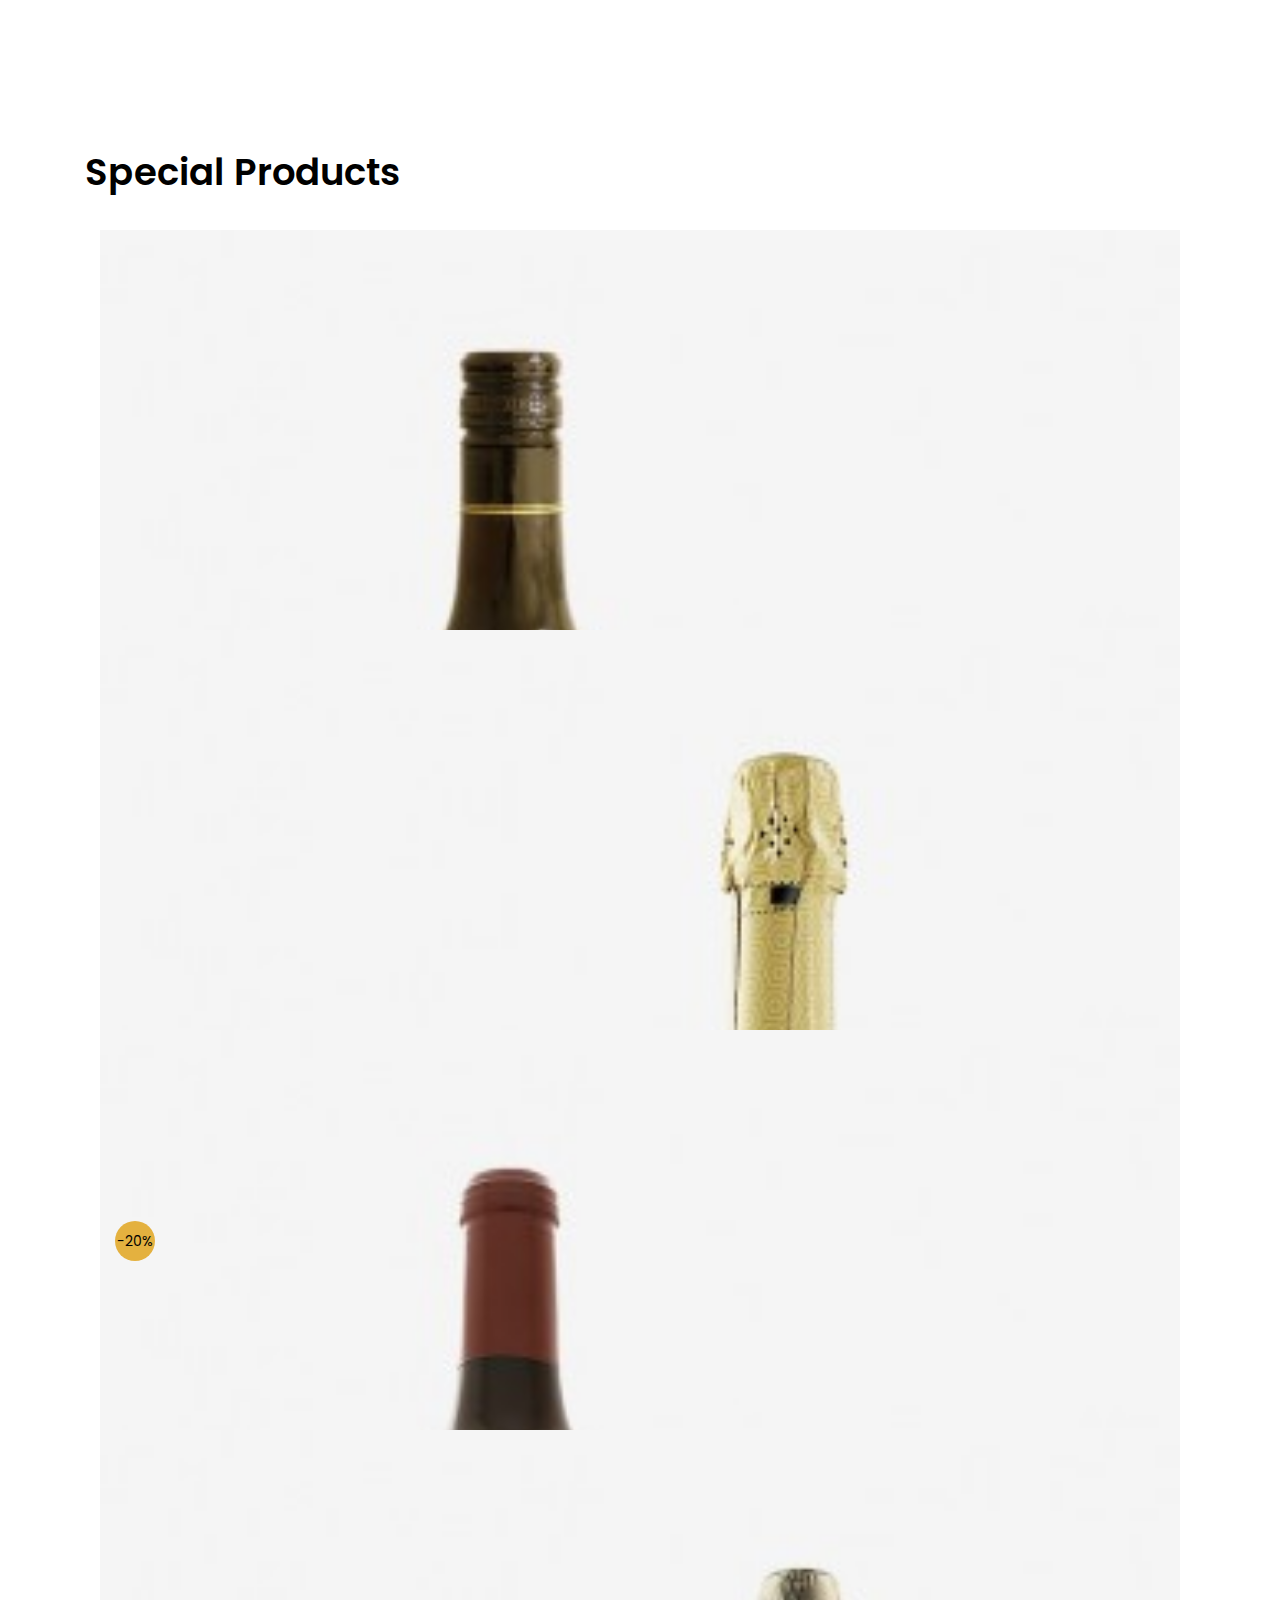
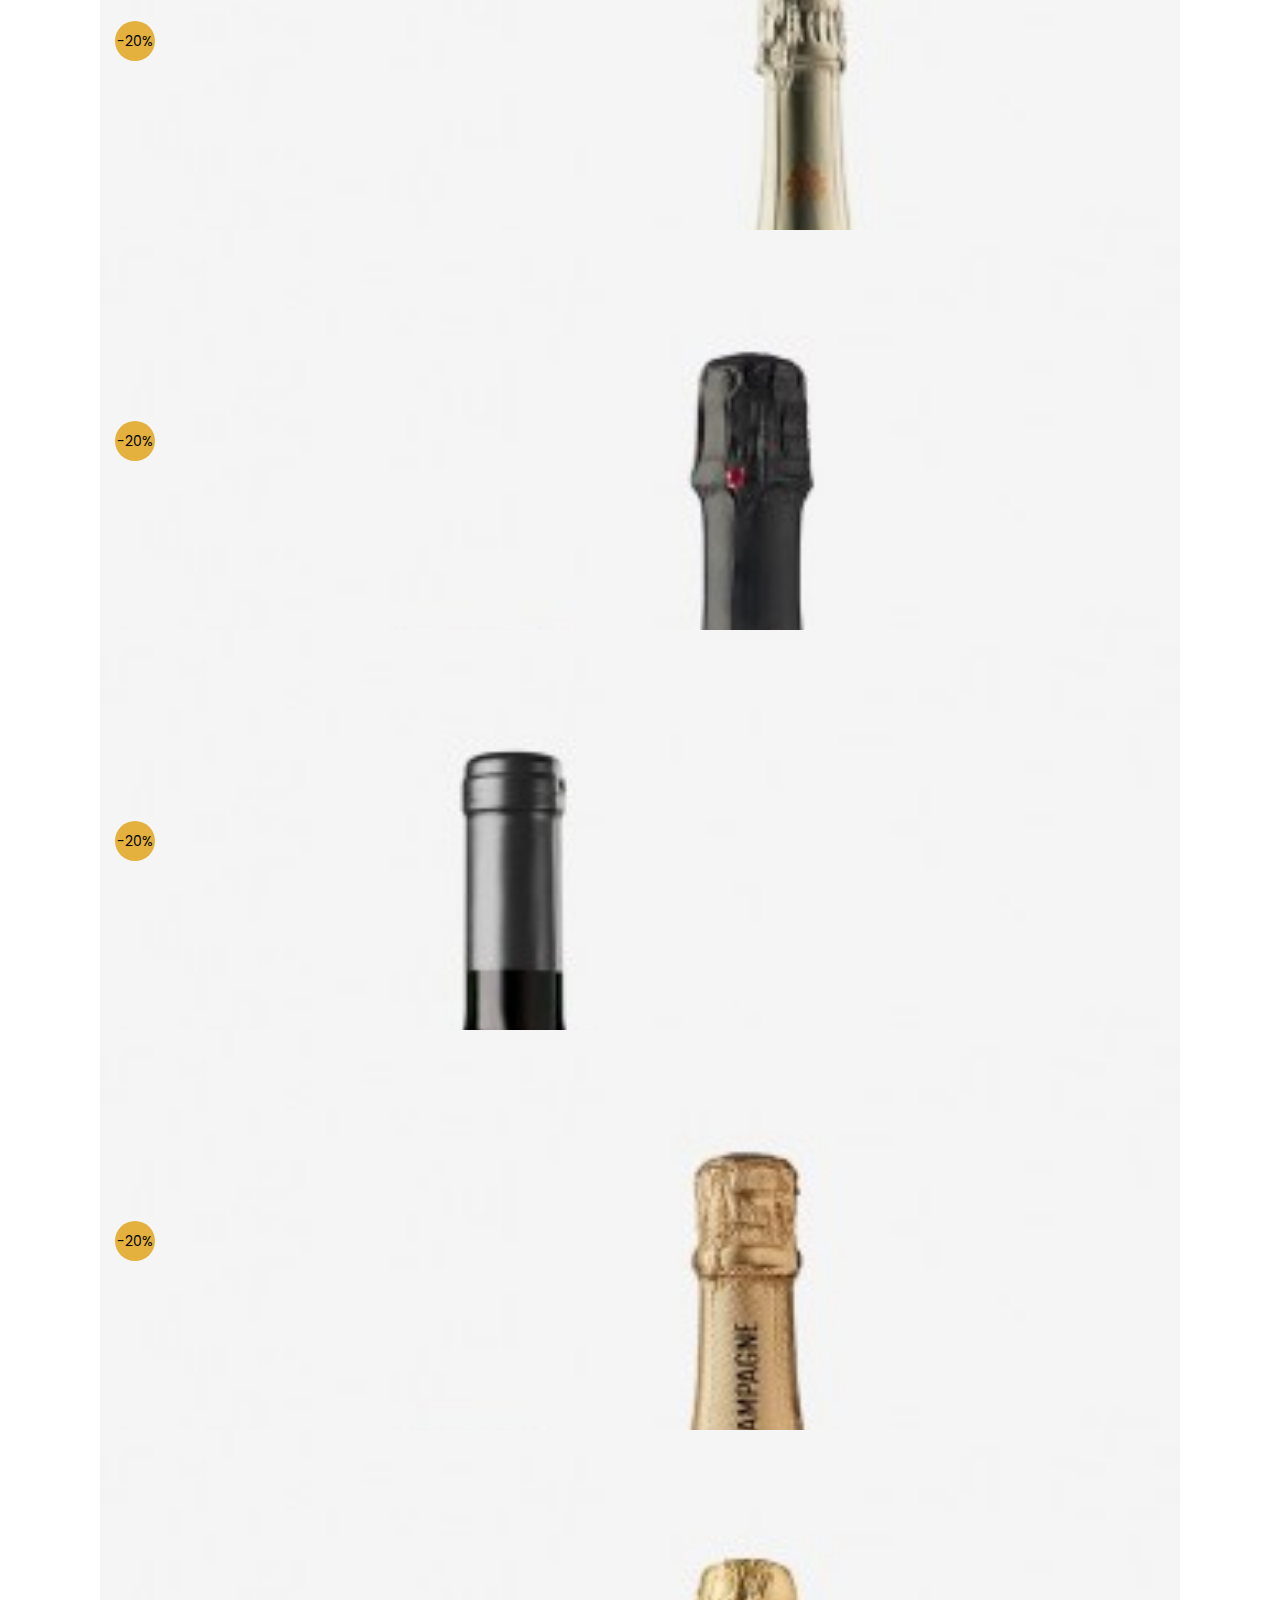
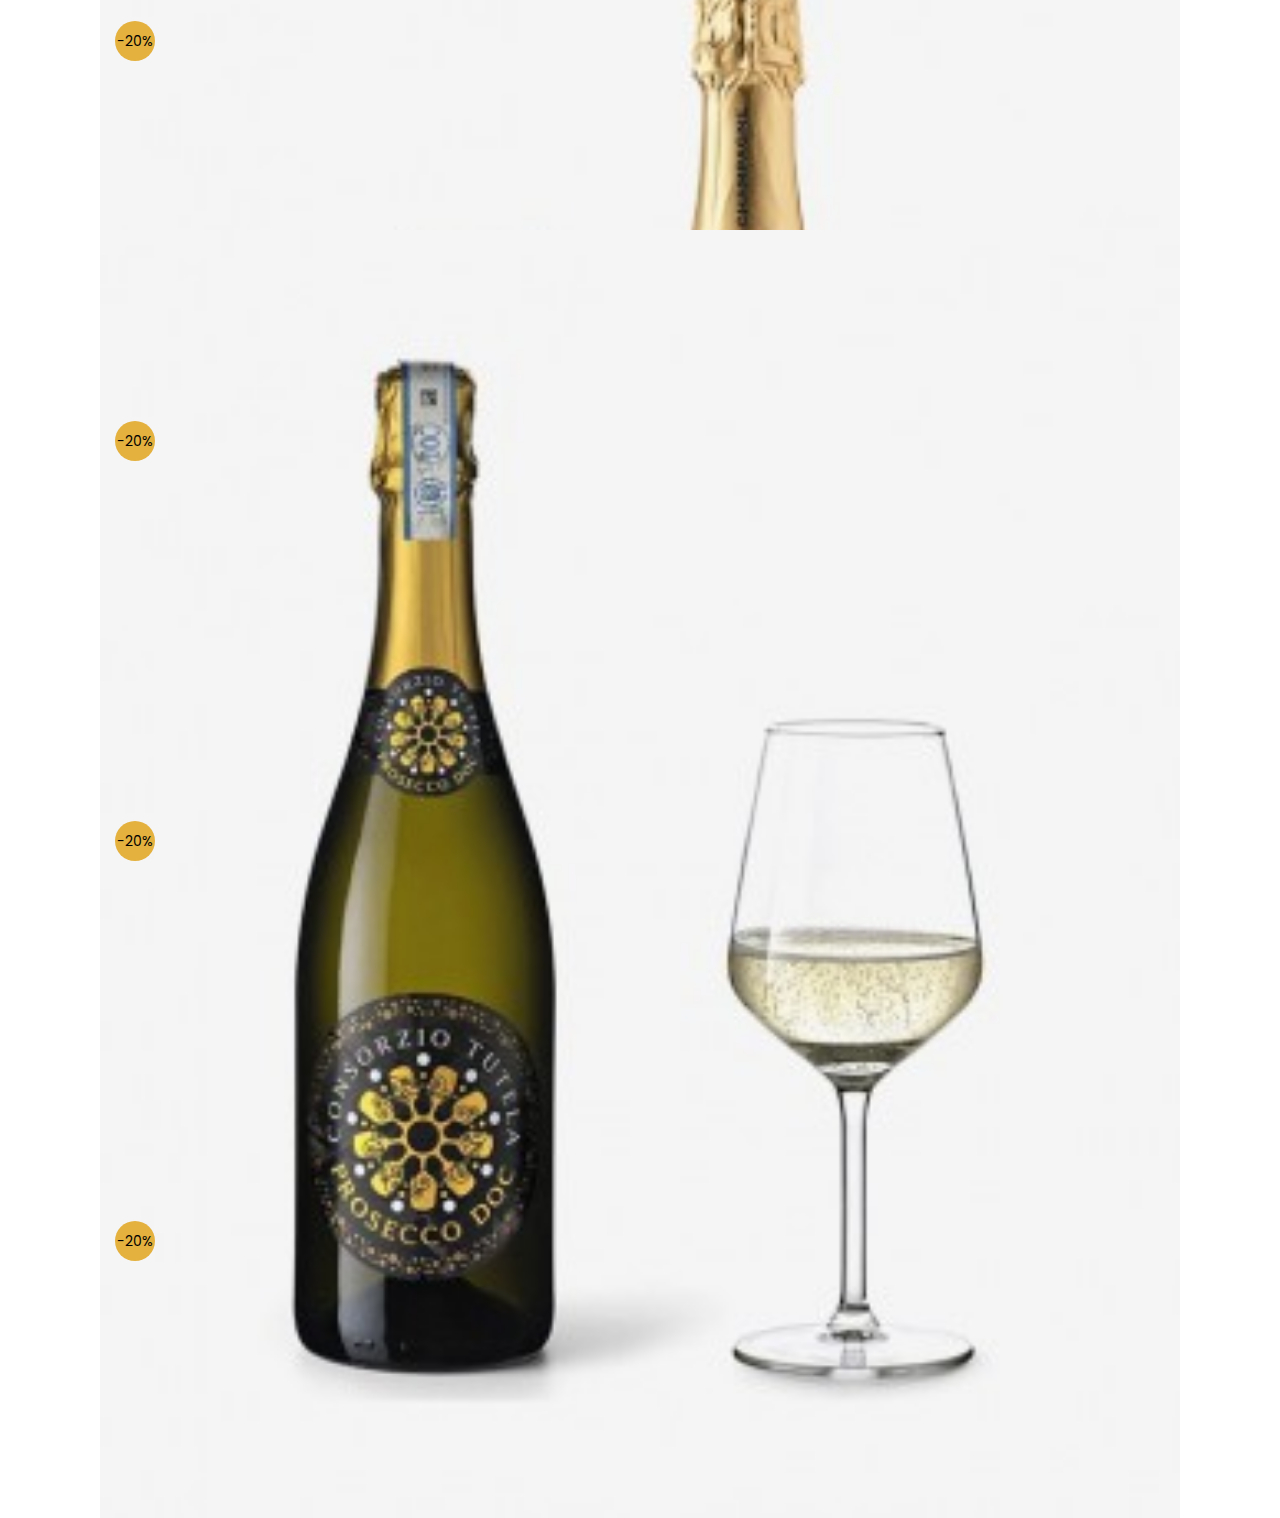
<file: e-com(wine&Coffee)/special-product.html>
<!DOCTYPE html>
<html lang="en">
    <head>
        <meta charset="UTF-8">
        <meta name="viewport" content="width=device-width, initial-scale=1.0">
        <title>Header</title>    
        <link rel="stylesheet" href="css/bootstrap.min.css" />
    <link rel="stylesheet" href="css/font-awesome.min.css" />
    <link rel="stylesheet" href="css/slick-theme.css" />
    <link rel="stylesheet" href="css/slick.css" />
    <link rel="stylesheet" href="css/style.css" />
    
    <link href="https://fonts.googleapis.com/css?family=Poppins:400,500,700,800,900&display=swap" rel="stylesheet"> 
    </head>
<body>
    
    <section id="Special" class="products section-padding special-products">
        <div class="container">
        <h1 class="heading">Special products</h1>
        <div class="products-slider">
             <div class="item">
             <div class="slide"><img src="images/wine/54-home_default.jpg"></div>
             <div class="icon"><a href="#"><i class="fa fa-heart-o"></i></a></div>
             <div class="icon"><a  href="#"><i class="fa fa-eye"></i></a></div> 
             <div class="icon"><a  href="#"><i class="fa fa-gift"></i></a></div>
             <p class="discount">-20%</p>
             <p class="New">new</p>
             </div>
             
        <div class="item">
             <div class="slide"><img src="images/wine/55-home_default.jpg"></div>
             <div class="icon"><a  href="#"><i class="fa fa-heart-o"></i></a></div>
             <div class="icon"><a  href="#"><i class="fa fa-eye"></i></a></div> 
             <div class="icon"><a  href="#"><i class="fa fa-gift"></i></a></div>
             <p class="discount">-20%</p>
             <p class="New">new</p>
             </div>
        
        <div class="item">
             <div class="slide"><img src="images/wine/60-home_default.jpg"></div>
             <div class="icon"><a  href="#"><i class="fa fa-heart-o"></i></a></div>
             <div class="icon"><a  href="#"><i class="fa fa-eye"></i></a></div> 
             <div class="icon"><a  href="#"><i class="fa fa-gift"></i></a></div>
             <p class="discount">-20%</p>
             <p class="New">new</p>
             </div>
        <div class="item">
             <div class="slide"><img src="images/wine/61-home_default.jpg"></div>
             <div class="icon"><a  href="#"><i class="fa fa-heart-o"></i></a></div>
             <div class="icon"><a  href="#"><i class="fa fa-eye"></i></a></div> 
             <div class="icon"><a  href="#"><i class="fa fa-gift"></i></a></div>
             <p class="discount">-20%</p>
             <p class="New">new</p>
             </div>
        <div class="item">
             <div class="slide"><img src="images/wine/66-home_default.jpg"></div>
             <div class="icon"><a  href="#"><i class="fa fa-heart-o"></i></a></div>
             <div class="icon"><a  href="#"><i class="fa fa-eye"></i></a></div> 
             <div class="icon"><a  href="#"><i class="fa fa-gift"></i></a></div>
             <p class="discount">-20%</p>
             <p class="New">new</p>
          </div>
        <div class="item">
             <div class="slide"><img src="images/wine/67-home_default.jpg"></div>
             <div class="icon"><a  href="#"><i class="fa fa-heart-o"></i></a></div>
             <div class="icon"><a  href="#"><i class="fa fa-eye"></i></a></div> 
             <div class="icon"><a  href="#"><i class="fa fa-gift"></i></a></div>
             <p class="discount">-20%</p>
             <p class="New">new</p>
          </div>
        <div class="item">
             <div class="slide"><img src="images/wine/72-home_default.jpg"></div>
             <div class="icon"><a  href="#"><i class="fa fa-heart-o"></i></a></div>
             <div class="icon"><a  href="#"><i class="fa fa-eye"></i></a></div> 
             <div class="icon"><a  href="#"><i class="fa fa-gift"></i></a></div>
             <p class="discount">-20%</p>
             <p class="New">new</p>
          </div>
         <div class="item">
             <div class="slide"><img src="images/wine/73-home_default.jpg"></div>
             <div class="icon"><a  href="#"><i class="fa fa-heart-o"></i></a></div>
             <div class="icon"><a  href="#"><i class="fa fa-eye"></i></a></div> 
             <div class="icon"><a  href="#"><i class="fa fa-gift"></i></a></div>
             <p class="discount">-20%</p>
             <p class="New">new</p>
          </div>
         <div class="item">
             <div class="slide"><img src="images/wine/79-home_default.jpg"></div>
             <div class="icon"><a  href="#"><i class="fa fa-heart-o"></i></a></div>
             <div class="icon"><a  href="#"><i class="fa fa-eye"></i></a></div> 
             <div class="icon"><a href><i class="fa fa-gift"></i></a></div>
             <p class="discount">-20%</p>
             <p class="New">new</p>
          </div>
         </div>
        </div>
        </section>

</body>
</html>
</file>
<file: e-com(wine&Coffee)/css/style.css>
body {
    font-family: 'Poppins', sans-serif;
    font-size: 14px;
    font-weight: 400;
    color: #808080;
    line-height: 26px;
}

.headnav{
    position: fixed !important;
    width: 100% ;
    height: 100px;
    z-index:999999 !important ;
}


 .section-padding {
    padding: 50px 20px;
    
}
.shipping{
    overflow-x: hidden;
}
.container {

    max-width: 100%;
    width: 1140px;

}
ul {padding-left:0; margin-bottom:0;}
img {width:100%; max-width:100%;}

.navbar-toggler img{
    width: 25px !important;
}
.navbar-toggler:focus{
    outline: none;
}

.loader {
    height: 100%;
    width: 100%;
    background: #ffffff;
    position: fixed;
    pointer-events: none;
    z-index: 9999;
    display: table;
	
	
}

.wapper {
    display: table-cell;
    vertical-align: middle;
}
.loader .logo-box {
    max-width: 150px;
    margin: auto;	
}
.loader .logo-box img{
    max-width: 60px;
}

.hide {
    display: none;
}


/* Fixed Navbar */
#header .navbar {
    position: fixed; /* Fixes navbar at the top */
    top: 0;
    left: 0;
    width: 100%;
    z-index: 1000; /* Ensures navbar is above other content */
    background: linear-gradient(145deg,#090909, #343434);
    padding: 15px 20px;
    box-shadow: 4px 4px 8px rgba(0, 0, 0, 0.2), -4px -4px 8px rgba(255, 255, 255, 0.2);
    display: flex;
    justify-content: space-between; /* Pushes content to both sides */
    align-items: center;
}

/* Add padding to body so content doesn't overlap */
body {
    padding-top: 70px; /* Adjust to match navbar height */
}

/* Navbar Left Side (Home, Coffee, Wine, etc.) */
.navbar-nav.left-side {
    display: flex;
    gap: 15px;
    margin-left: 20px;
}

/* Navbar Right Side (Account & Cart) */
.navbar-nav.right-side {
    display: flex;
    gap: 15px;
    margin-right: 20px;
}

/* Navbar Links */
.navbar-nav .nav-item .nav-link {
    color: black;
    font-size: 16px;
    font-weight: bold;
    padding: 12px 18px;
    border-radius: 25px;
    text-decoration: none;
    background: linear-gradient(145deg, #f2f2f2, #d6d6d6);
    box-shadow: 4px 4px 8px rgba(0, 0, 0, 0.2), -4px -4px 8px rgba(255, 255, 255, 0.8);
    transition: all 0.3s ease-in-out;
}

/* Hover & Active Effects */
.navbar-nav .nav-item .nav-link:hover,
.navbar-nav .nav-item .nav-link.active {
    background: linear-gradient(145deg, #38EF7D, #d29e37);
    color: #fff;
    box-shadow: inset 3px 3px 5px rgba(0, 0, 0, 0.2), inset -3px -3px 5px rgba(255, 255, 255, 0.7);
    transform: translateY(2px);
}

/* Responsive Adjustments */
@media (max-width: 992px) {
    #header .navbar {
        flex-direction: column;
        text-align: center;
    }

    .navbar-nav.left-side, .navbar-nav.right-side {
        flex-direction: column;
        align-items: center;
        gap: 10px;
    }
}


/*
#header .top-nav {
    width: 100%;
    background: #F2F9FF;
    min-height: 100px;
    padding: 10px;
}
#header .top-nav form {

    padding-top: 13px;

}

#header .top-nav form .form-group .form-control {

    width: 80%;
    background: #F2F9FF;
   border: 1px solid#660812;
   border-radius: 50px 50px;
   height: 45px;
   padding: 10px 45px 10px 25px;
   position: relative;
   color:  #ebebeb;
    font-weight: 700;
    letter-spacing: 0.8px;
    font-size: 13px;

}
.form-control:focus {
    box-shadow: none;
}
#header .top-nav form .form-group button {
    position: absolute;
    top: 22px;
    right: 112px;
    background: none;
    color: 
    #fff;
    border: none;
    font-size: 16px;
}
#header .top-nav .logo-box img {
    max-width: 60%;
    transform: translateX(-50%);
    left: 50%;
    position: absolute;
}
#header .top-nav ul {
    display: inline-block;
    padding-top: 3px;
}
#header .top-nav ul li {
    display: inline-block;
}
#header .top-nav ul li .account {

    color: #fff;
    font-size: 13px;
    font-weight: 400;
    letter-spacing: 0.6px;
    text-decoration: none;
    padding: 0 22px;
    position: relative;

}

#header .top-nav ul li .account::after {
    content: "\f078";
    font-family: fontawesome;
    font-size: 12px;
    padding-left: 7px;
}

#header .top-nav ul li .icon {

    font-size: 20px;
    color: #000;
    background:#e4b13f;
    display: block;
    width: 50px;
    height: 50px;
    line-height: 50px;
    text-align: center;
    border-radius: 50%;
    transition: 0.3s;

}
#header .top-nav ul li .icon:hover {

    color:#ffffff1a;

}
#header .navbar {

    background:#F2F9FF;
    border-top: 1px solid #f2f9ffcc;
    display: block;
    
}
#header .navbar .nav-navbar {

    margin-left: auto !important;
    margin-right: auto !important;

}
#header .navbar .nav-navbar .nav-item {

    display: inline-block;
    padding: 5px 10px;

}
#header .navbar .nav-navbar .nav-item .active {
    background:#e4b13f;
    color: #000 !important;
    border-radius: 52px;
}
#header .navbar .nav-navbar .nav-item .nav-link:hover {

    background:#e4b13f;
	color:#000;
    border-radius: 52px;

}
#header .navbar .nav-navbar .nav-item .nav-link {
    color: #fff;
    text-transform: capitalize;
    font-size: 100px;
    padding: 6px 19px;
    transition: 0.2s;
    text-decoration: none;
} */

.main-slider .item {

    min-height: 557px;
    background-position: center;
    background-size: cover;

}
 .main-slider .slick-prev {
    z-index: 99;
    left: 0;
	transition: 0.4s;
	opacity: 0;
}

.main-slider .slick-next {
    transition: 0.4s;
    right: 30px;
    opacity: 0;

}
.main-slider .slick-next::before {
    content: "\f138";
    font-family: fontawesome;

}

.main-slider .slick-prev::before {
    content: "\f137" !important;
    font-family: fontawesome;
}

.main-slider .slick-prev::before, .main-slider .slick-next::before {
    font-size: 45px;
    opacity: 1;
    color: #e4b13f !important;
    border: 2px solid #e4b13f;
    border-radius: 50%;
    display: block;
    width: 3pc;
    height: 3pc;
    line-height: 42px;
    transition: 0.4s;
    background: #000;
}

.main-slider .slick-prev:hover::before, .main-slider .slick-next:hover::before {
    color: #c9a0a4 !important;
    border: 2px solid #040404;
}
.main-slider:hover .slick-prev {
    transform: translateX(-50%);
    left: 15%;
	opacity: 1;

}
.main-slider:hover .slick-next {
    transform: translateX(50%);
    right: 18%;
    opacity: 1;

}
.main-slider .slick-dots {
    position: absolute;
    /* bottom: 17px; */
    display: block;
    width: 100%;
    text-align: center;
    opacity: 0;

}
.main-slider .slick-dots li {
    margin: 0;
	width: 28px; height: 36px;

}

.main-slider .slick-dots .slick-active button {
    background:#e4b13f;
}
.main-slider .slick-dots li button {
    font-size: 0;
    line-height: 12px;
    display: block;
    width: 16px;
    height: 16px;
    padding: 0px;
    border-radius: 50%;
    background: #fff;
    border: none;
}

.main-slider .slick-dots li button::before {
    display: none;

}
.main-slider:hover .slick-dots {
    opacity: 1;
}
.main-slider s.slick-dotted.slick-slider {
    margin-bottom: 0;
}
.support .support-box .icon-box i {
    font-size: 50px;
    color: #e4b13f;
    transform: rotateY(180deg);
}
.support .support-box .text-box p {
    font-size: 16px;
    padding-top: 29px;
    letter-spacing: 0.4px;
    line-height: 20px;

}
.support .support-box .text-box h3 {
   font-size: 16px;
    color:  #000;
    letter-spacing: 0.3px;
    font-weight: 600;
    position: relative;

}
.support .support-box .text-box h3::before {
    content: "";
    position: absolute;
    display: block;
    width: 28px;
    height: 2px;
    background: #800a16;
	transform: translateY(-50%);
    top: 180%;
	transition:0.5s;

}
.support .support-box .icon-box {
    position: absolute;
}
.support .support-box .text-box {
    transform: translateX(18%);
}
.support .support-box:hover i {  
    color: #800a16;}

.support .support-box:hover h3 {  color: #800a16;}

.support .support-box:hover h3::before { background: #e4b13f;  width: 50px !important;}

.collection .collection-box .text-box {
    position: absolute;
    transform: translateY(-50%);
    padding: 20px 20px;
    color: #fff;
    line-height: 20px;
    width: 100%;
    height: 6em;
    bottom: -42px;
	transition: 0.8s;

}
.collection .collection-box .img-box {
    overflow: hidden;
    transition: 0.8s;
    border-right: 2px solid #fff;
}

.collection .collection-box .text-box::before {
    content: "";
    position:absolute;
    top: 0;
    left: 1px;
    right: 1px;
    bottom: 0;
    margin-left: 1px;
    margin-right: 30px;;
    background: rgba(0,0,0,0.4);
    z-index: -1;
    overflow: hidden;
}

.collection .collection-box .text-box h2 {
    font-size: 27px;
    font-weight: 600;
}

.collection .collection-box .text-box p {
    font-size: 14px;
    line-height: 11px;
    padding-left: 4px;
    color: #d9d2d2;
	display:none;
}

.collection-box:hover .text-box {
    transform: translateY(-50%);
    top: 80%;
}

.collection-box:hover .text-box p {
  display:block;
}

.collection .collection-box:hover .text-box::before {
    bottom: -54px;
}

.collection .collection-box:hover .img-box img {
    transform: scale(1.1);
}

.collection .collection-box .img-box  img {
    transition: 0.8s;
}

.products.section-padding {
    padding: 80px 0 0;
}

 .heading {
    font-size: 37px;
    color: #000;
    text-transform: capitalize;
    font-weight: 600;
    margin: 0;
    float: left;
}
.products .nav-tabs {

    border: none;
    margin-left: auto;
    max-width: 44em;

}

.products-slider {
    padding-top: 80px;

}
.products .nav-tabs .nav-item.show .nav-link, .nav-tabs .nav-link.active {
    color: #800a16 !important;
    background-color: #fff;
    border: none;
    border-bottom: 3px solid #800a16;

}

.products .nav-tabs .nav-item .nav-link {
    color: #666;
    font-size: 18px;
    line-height: 30px;
    letter-spacing: 0.8px;
    padding: 0px 15px 25px;
    border-left: none;
    border-top: none;
    border-right: none;
	margin: 0px 7px;
}
.nav-tabs .nav-link:focus, .nav-tabs .nav-link:hover {
     color: #800a16 !important;
	  border-bottom: 3px solid #800a16;      
}
 .item {
    padding: 0px 15px;
    height: 400px;
}
.products .products-slider .item .icon {
    transform: translateY(-23em);
    top: 23em;
    padding-left: 15px;
    display: none;

}
.products .products-slider .item .icon {

    transform: translateY(-28em);
    top: 28em;
    padding-left: 15px;
    transition: 0.8s;

}

.products .products-slider .item .icon a {

    background: #e4b13f;
    color: #000;
    font-size: 18px;
    display: block;
    width: 35px;
    text-align: center;
    margin: 25px 0;
    height: 36px;
    line-height: 35px;
    border-radius: 50%;
    text-decoration: none;

}
.products .products-slider .item .icon a:hover {
    color: #fff;
    background: #800a16;

}
.products .products-slider .item .discount {
    transform: translateY(-23em);
    top: 23em;
    background: #e4b13f;
    color: #000;
    display: block;
    width: 40px;
    text-align: center;
    height: 40px;
    line-height: 40px;
    border-radius: 50%;
    margin: 25px 15px;
	transition: 0.8s;

}
.products .products-slider .item .New {
    transform: translate(19em, -38em);
    background: #800a16;
    color: #fff;
    display: block;
    width: 40px;
    text-align: center;
    height: 40px;
    line-height: 40px;
    border-radius: 50%;
    margin: 14px 15px;
    top: 27em;
    display: none;
    transition: 0.4s;
}
.products .products-slider .item .slide {
    transition: 0.8s;
}
.products .products-slider .item:hover .New {
	 display: block;
}
.products .products-slider .item:hover .icon {

	 display: block;
}
.products .products-slider .item:hover .discount {
	 display: none;
}
.products .products-slider .item:hover .slide {
    transform: rotateY(180deg);

}
.slick-next {
    right: 45px;
	 z-index: 1;

}
.slick-next::before {
    content: "\f105";
    font-family: fontawesome;

}
.slick-prev {
    left: 30px;
    z-index: 1;

}
.slick-prev::before {
    content: "\f104";
    font-family: fontawesome;
}
.slick-prev::before, .slick-next::before {
    font-size: 30px;
    opacity: 1;
    color: #000;
    display: block;
    width: 38px;
    height: 38px;
    line-height: 38px;
    transition: 0.4s;
    background: #e4b13f;
    border-radius: 0;
    border: 0;

}
 .products .products-slider .slick-prev:hover::before, .products .products-slider .slick-next:hover::before {
    background: #800a16;
    border: none;
    color: #fff;
}
.products .products-slider .slick-dots {
    display: none !important;
}

.Multiple {
    height: 500px !important;
    width: 100%;
    background-size: inherit;
    background-position: center;
    position: relative;
    background-attachment: fixed;
}
.Multiple .video-text {
    transform: translate(-50%, -50%);
    top: 40%;
    left: 50%;
    position: absolute;
    font-size: 45px;
    font-weight: 200;
    color: 
    #fff;
    line-height: 50px;
}

#fade {
  display: none;
  position: fixed;
  top: 0%;
  left: 0%;
  width: 100%;
  height: 100%;
  background-color: black;
  z-index: 1001;
  -moz-opacity: 0.8;
  opacity: .80;
  filter: alpha(opacity=80);
}

#light {
  display: none;
  position: absolute;
  top: 50%;
  left: 50%;
  max-width: 600px;
  max-height: 360px;
  margin-left: -300px;
  margin-top: -180px;
  border: 2px solid #FFF;
  background: #FFF;
  z-index: 1002;
  overflow: visible;
}

#boxclose {
  display: inline-block;
  cursor: pointer;
  color: #fff;
  border: 1px solid #AEAEAE;
  border-radius: 3px;
  background: #222222;
  font-size: 31px;
  font-weight: bold;
  display: inline-block;
  line-height: 0px;
  padding: 11px 3px;
  position: absolute;
  right: 2px;
  top: 2px;
  z-index: 1002;
  opacity: 0.9;
}

.boxclose::before {
    font-family: fontawesome !important;
    content: "\f00d" !important;
}
#fade:hover ~ #boxclose {
  display:none;
}

.test:hover ~ .test2 {
  display: none;
}
.play {
    transform: translate(-50%, -50%);
    position: absolute;
    top: 63%;
    left: 50%;
}

#Special .slick-prev {
    left: 91%;
    z-index: 1;
    top: 20px;
}
#Special .slick-next {
    right: 36px;
    z-index: 1;
    top: 20px;
}

.Blog .Blog-slider {
    padding-top: 80px;
}
.Blog .Blog-slider .slide {
    position: relative;
    overflow: hidden;

}
.Blog .Blog-slider .slide img {
    transition: all 0.8s;
}
.Blog .Blog-slider .icon {
    transform: translate(-19em, -10em);
    top: 10em;
    left: 19em;
    opacity: 0;

}
.Blog .Blog-slider .item:hover .icon {
     opacity: 1;

}
.Blog .Blog-slider .icon li {
    display: inline-block;
}
.Blog .slick-prev {
    left: 91%;
    z-index: 1;
    top: 20px;
}
.Blog .slick-next {
    right: 45px;
    z-index: 1;
    top: 20px;
}
.Blog .Blog-slider .slick-prev:hover::before, .Blog .Blog-slider .slick-next:hover::before {
    background: #800a16;
    border: none;
    color: #fff;
}
.Blog .Blog-slider .icon li a {

    font-size: 14px;
    color: #fff;
    border: 2px solid #fff;
    display: block;
    width: 45px;
    height: 45px;
    line-height: 45px;
    text-align: center;
    border-radius: 50%;
    margin: 0 3px;

}
.Blog .Blog-slider .icon li a:hover {
    background: #800a16;
    border-color: #800a16;

}
.Blog .Blog-slider .item:hover .slide img {
    transform: scale(1.2);

}
.Blog .Blog-slider .item .titel a:hover {
    color: red;
}
.Blog .Blog-slider .item .titel a {
    color: #000;
    font-size: 14px;
    font-weight: 500;
    transition: 0.5s;
	text-decoration:none;
}
.Blog .Blog-slider .item  p {
    font-size: 12px;
}

.logo-slider .logo .item {
    padding: 0px 15px;
    height: 100%;

}
.logo-slider .logo .item img {
    opacity: 0.5;
    max-width: 100%;
}
.logo-slider .logo .item img:hover {

    opacity: 1;

}

.text-slider {
    background: #800a16;
    display: block;

}

.text-slider .slick-slider .item {

    height: 60px;
    text-align: center;
    padding-top: 20px;

}
.text-slider .slick-slider .item .text a {
    color: #fff;

}

.text-slider .slick-slider .item .text a {

    color: #fff;
    text-decoration: none;
    font-size: 13px;
    letter-spacing: 0.5px;

}
.text-slider .slick-slider .item .text a i {
    padding-right: 16px;
    font-size: 17px;

}

.footer {
    background: #000;

}
.footer .top-footer .footer-text h4 {
    margin-bottom: 21px;
}
.footer .top-footer .footer-text h4 a {
    color: #fff;
    font-size: 17px;
    text-decoration: none;

}
.footer .top-footer .footer-text p a {

    color: #808080;
    text-decoration: none;
    font-size: 13px;
    letter-spacing: 0.5px;

}
.footer .top-footer .footer-text p a:hover {
    color: #e4b13f;
   }
.footer .top-footer .footer-text p {
    line-height: 19px;
	color: #808080;
    font-size: 13px;
    letter-spacing: 0.5px;

}
.footer .top-footer .footer-text p i {
    color: #e4b13f;
    padding-right: 16px;
    font-size: 17px;

}
.footer .top-footer .footer-text .form-group .form-control {
    border: none;
    padding: 10px 20px 10px 52px;
    background: url(../img/codezeel/newsletter.png) no-repeat scroll 24px 17px #1a1a1a;
    border-radius: 22px;
    height: 45px;

}
.footer .top-footer .footer-text .form-group .form-control::placeholder {
    font-size: 13px;
    letter-spacing: 0.5px;
    color: #888;
    font-weight: 500;

}
.form-btn .btn {
    border-radius: 18px;
    width: 50%;
    background: #e4b13f;
    border: none;
    color: #000;
    padding: 8px 0;
    font-size: 15px;
    font-weight: 500;
    letter-spacing: 0.5px;
	transition: 0.5s;

}
.form-btn .btn:hover {
   background:#800a16;
   color:#fff;
}
.copyright {
    border-top: 1px solid #282424;
    padding: 26px 0;

}
.copyright .copyright-text {

    text-align: center;

}
.copyright .copyright-text .text {
    color: #808080;
    text-decoration: none;
    font-size: 13px;
    letter-spacing: 0.6px;

}
.copyright .copyright-text .text:hover {
  color: #e4b13f;
}



#back2Top {
	background: url(../images/top-arrow.png) no-repeat scroll 0px 0px;
    bottom: 20px;
    cursor: pointer;
    height: 60px;
    position: fixed;
    visibility: hidden;
    right: 20px;
    text-align: center;
    width: 60px;
    z-index: 99;
    transition: all 300ms ease;
    -webkit-transition: all 300ms ease;
    -moz-transition: all 300ms ease;
    -ms-transition: all 300ms ease;
    -o-transition: all 300ms ease;
    animation: rotation 5s infinite linear;
    -webkit-animation: rotation 5s infinite linear;
    -moz-animation: rotation 5s infinite linear;
    -o-animation: rotation 5s infinite linear;
}
@-webkit-keyframes rotation {
from {
    transform: rotate(0deg);
    -webkit-transform:rotate(0deg);
    -ms-transform:rotate(0deg);
    -o-transform:rotate(0deg);
    -moz-transform:rotate(0deg);
    }
    to {
    transform: rotateY(359deg);
    -webkit-transform:rotateY(359deg);
    -ms-transform:rotateY(359deg);
    -o-transform:rotateY(359deg);
    -moz-transform:rotateY(359deg);
    }
}

@keyframes rotation {
from {
    transform: rotate(0deg);
    -webkit-transform:rotate(0deg);
    -ms-transform:rotate(0deg);
    -o-transform:rotate(0deg);
    -moz-transform:rotate(0deg);
    }
    to {
    transform: rotateY(359deg);
    -webkit-transform:rotateY(359deg);
    -ms-transform:rotateY(359deg);
    -o-transform:rotateY(359deg);
    -moz-transform:rotateY(359deg);
    }
}
#text-slider {
    margin-top: 50px;
}





@media screen and (min-width:1300px) {
.container {max-width: 100%;width: 1230px;}
#header .navbar .nav-navbar .nav-item .nav-link { padding: 5px 5px;}
.main-slider .slick-dots li button {width: 12px; height: 12px;}
.support .support-box .text-box h3 {
    font-size: 19px;
    letter-spacing: 0.7px;
    
}
.collection .collection-box:hover .text-box::before {
    bottom: -63px;

}
.heading {
    font-size: 30px;
}
.products .nav-tabs .nav-item .nav-link {
    font-size: 14px;
    padding: 0px 30px 25px;
   
}
/*.products .nav-tabs {
    max-width: 41em;
}*/
.products .products-slider .item .icon {
    transform: translateY(-23em);
    top: 23em;
    
}
.products .products-slider .item .New {
    transform: translate(14em, -33em);
   
}
.Multiple .video-text {
    font-size: 54px;
    
}
#Special .slick-next {
    right: 45px;
    
}
}


@media screen and (max-width:991.98px){
#header .top-nav .logo-box img{
    max-width: 30%;
}
.products .nav-tabs .nav-item .nav-link{
    font-size: 13px;
    padding: unset;
}
#header .navbar .nav-navbar{
    text-align: center;
    display: grid;
}
.special-products .slick-prev{
    left: 80% !important;
}
.Blog .slick-next{
    right: 80px;
}
}

@media screen and (max-width:575.98px){
#header .top-nav ul{
    padding-top: 15px;
}
.main-slider .item{
    min-height: 400px;
}
.support .support-box .text-box p{
    font-size: 12px;
}
.collection .collection-box .img-box img{
    margin-top: 20px;
}
.item{
    height: unset;
}
.slick-dotted.slick-slider {
    margin-bottom: 1px;
}
.new-products h1{
    float: unset;
}
.special-products .slick-prev{
    left: 75% !important;
}
}

@media screen and (max-width:379.98px){
.main-slider .item {
    min-height: 297px;
}
.section-padding {
    padding: 20px 0;
}
.products .nav-tabs{
    display: unset;
}
.Multiple .video-text{
    font-size: 25px;
}
.heading{
    font-size: 28px;
}
.support .support-box .text-box p {
    font-size: 10px;
}

}
</file>
